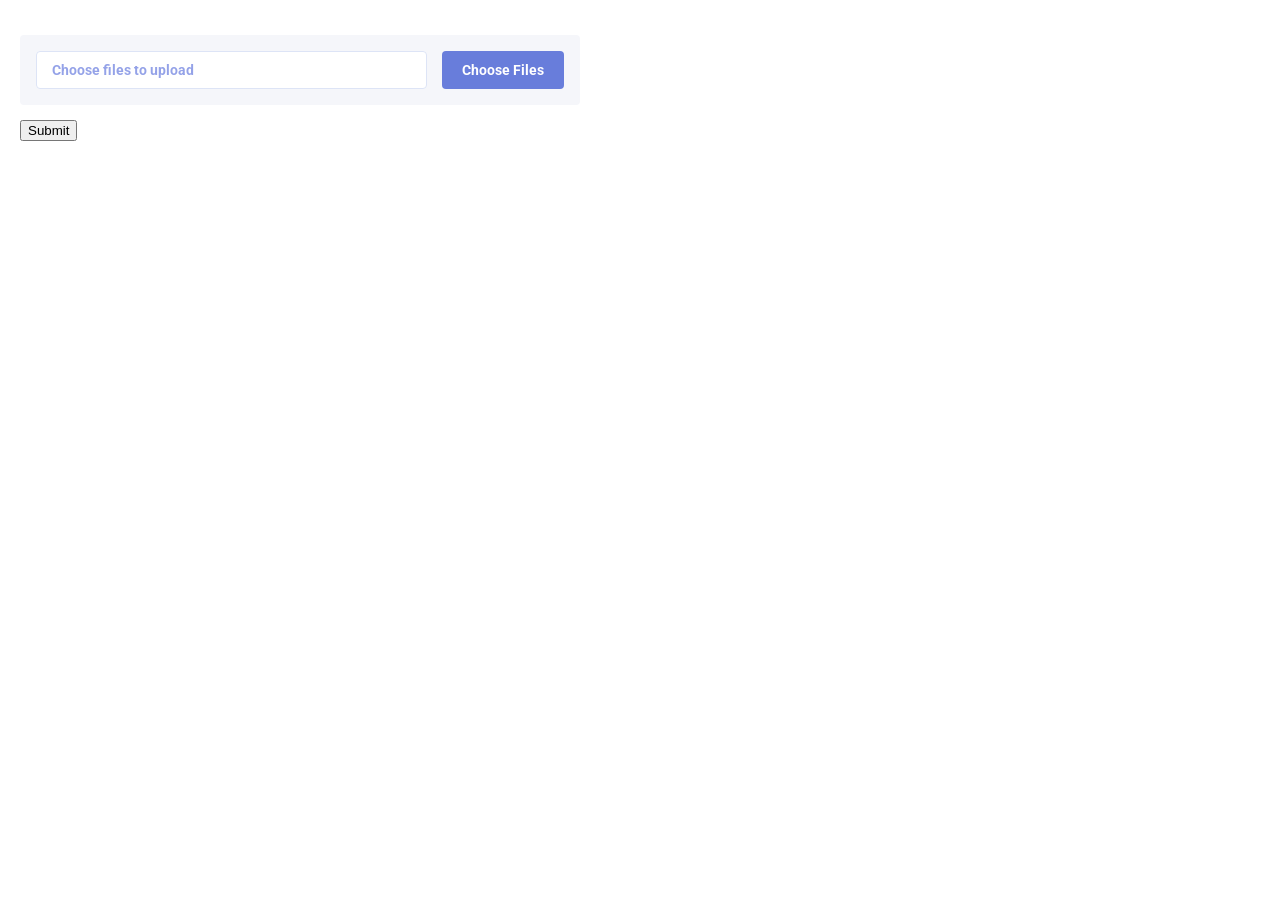
<file: web/fileuploader/examples/add-more/index.html>
<!DOCTYPE html>
<html lang="en">

	<head>
		<meta http-equiv="Content-Type" content="text/html; charset=utf-8" />
		<title>Add-More example - Fileuploader</title>

		<!-- Google Fonts -->
		<link href="https://fonts.googleapis.com/css?family=Roboto:400,700" rel="stylesheet">
		
		<!-- styles -->
		<link href="../../src/jquery.fileuploader.css" media="all" rel="stylesheet">
		
		<!-- js -->
		<script src="https://code.jquery.com/jquery-3.1.1.min.js" crossorigin="anonymous"></script>
		<script src="../../src/jquery.fileuploader.min.js" type="text/javascript"></script>
		<script src="./js/custom.js" type="text/javascript"></script>

		<style>
			body {
				font-family: 'Roboto', sans-serif;
				font-size: 14px;
                line-height: normal;
				color: #47525d;
				background-color: #fff;

				margin: 0;
				padding: 20px;
				
				width: 560px;
			}
		</style>
	</head>

	<body>
		<form action="php/form_upload.php" method="post" enctype="multipart/form-data">
			<input type="file" name="files">
			<input type="submit">
		</form>
    </body>
</html>
</file>
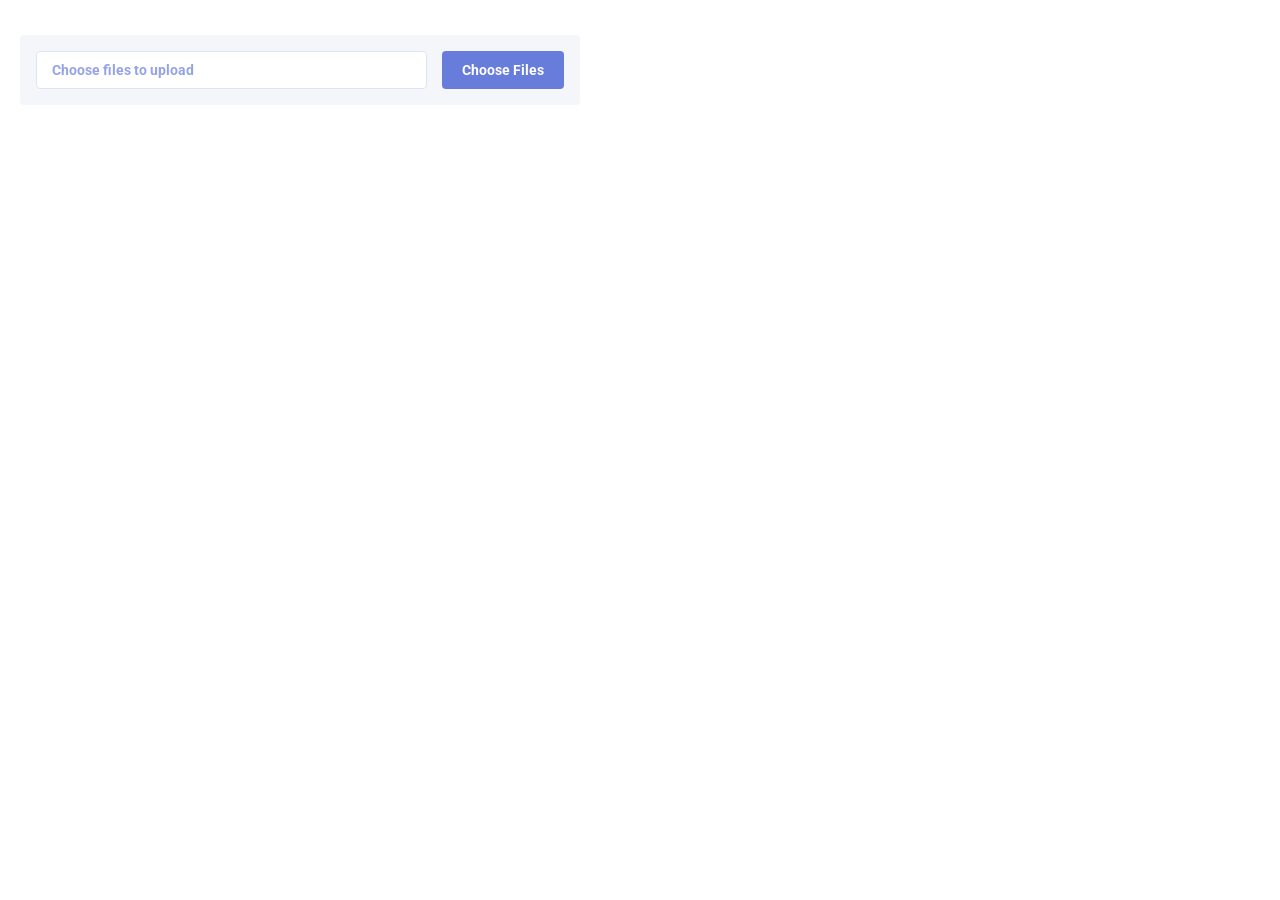
<file: web/fileuploader/examples/api/index.html>
<!DOCTYPE html>
<html lang="en">

	<head>
		<meta http-equiv="Content-Type" content="text/html; charset=utf-8" />
		<title>Api example - Fileuploader</title>

		<!-- Google Fonts -->
		<link href="https://fonts.googleapis.com/css?family=Roboto:400,700" rel="stylesheet">
		
		<!-- styles -->
		<link href="../../src/jquery.fileuploader.css" media="all" rel="stylesheet">
		
		<!-- js -->
		<script src="https://code.jquery.com/jquery-3.1.1.min.js" crossorigin="anonymous"></script>
		<script src="../../src/jquery.fileuploader.min.js" type="text/javascript"></script>
		<script src="./js/custom.js" type="text/javascript"></script>

		<style>
			body {
				font-family: 'Roboto', sans-serif;
				font-size: 14px;
                line-height: normal;
				color: #47525d;
				background-color: #fff;

				margin: 0;
				padding: 20px;
				
				width: 560px;
			}
		</style>
	</head>

	<body>
		<form action="" method="post" enctype="multipart/form-data">
            <input type="file" name="files">
		</form>
    </body>
</html>
</file>
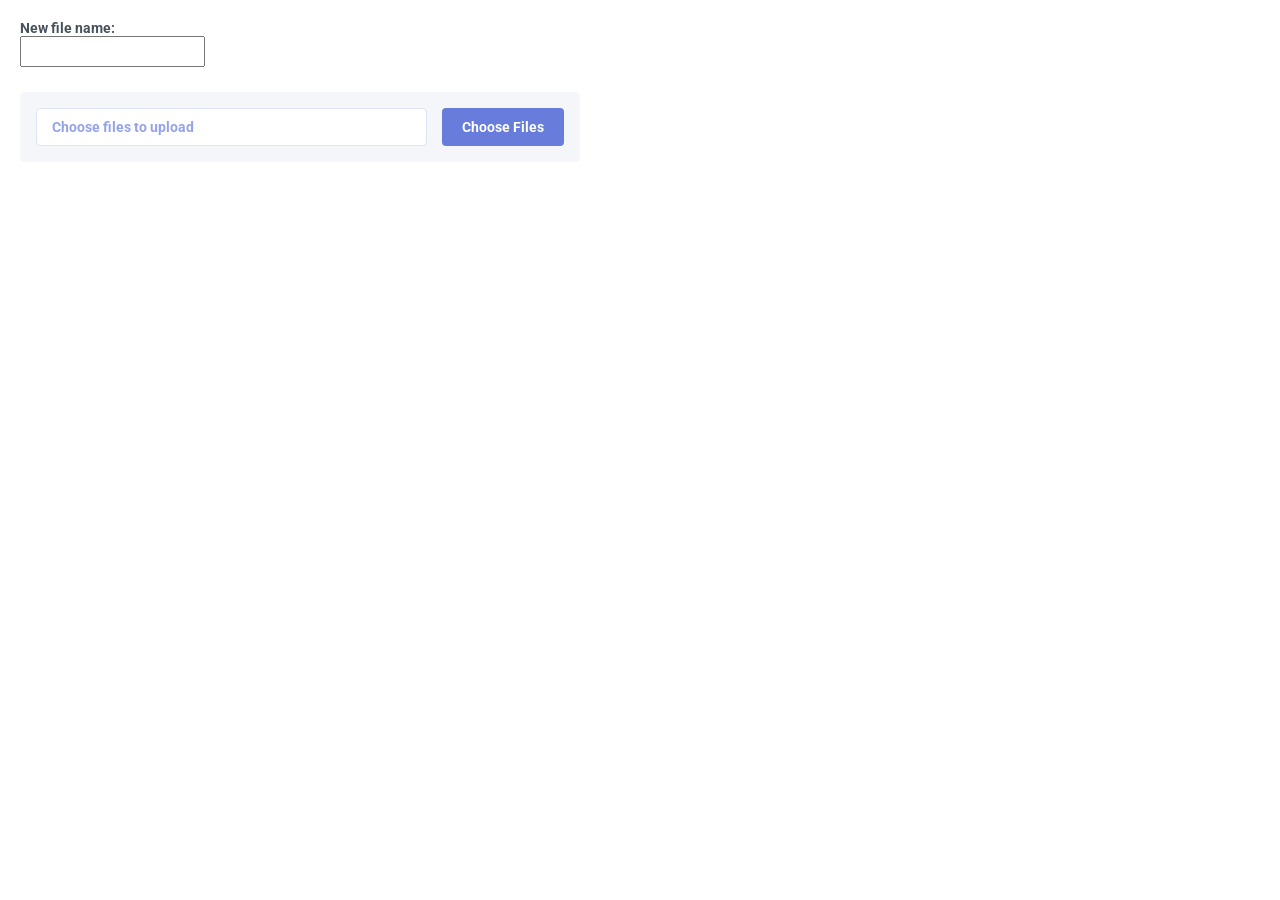
<file: web/fileuploader/examples/default-upload/index.html>
<!DOCTYPE html>
<html lang="en">

	<head>
		<meta http-equiv="Content-Type" content="text/html; charset=utf-8" />
		<title>Default with custom name and upload example - Fileuploader</title>

		<!-- Google Fonts -->
		<link href="https://fonts.googleapis.com/css?family=Roboto:400,700" rel="stylesheet">
		
		<!-- styles -->
		<link href="../../src/jquery.fileuploader.css" media="all" rel="stylesheet">
		
		<!-- js -->
		<script src="https://code.jquery.com/jquery-3.1.1.min.js" crossorigin="anonymous"></script>
		<script src="../../src/jquery.fileuploader.min.js" type="text/javascript"></script>
		<script src="./js/custom.js" type="text/javascript"></script>

		<style>
			body {
				font-family: 'Roboto', sans-serif;
				font-size: 14px;
                line-height: normal;
				color: #47525d;
				background-color: #fff;

				margin: 0;
				padding: 20px;
				
				width: 560px;
			}
			
			label {
				display: block;
				font-weight: bold;
			}
			
			input[type="text"],
			input[type="email"] {
				padding: 6px;
				margin-bottom: 10px;
			}
		</style>
	</head>

	<body>
        <label>New file name:</label>
        <input type="text" id="custom_file_name">

        <input type="file" name="files">
    </body>
</html>
</file>
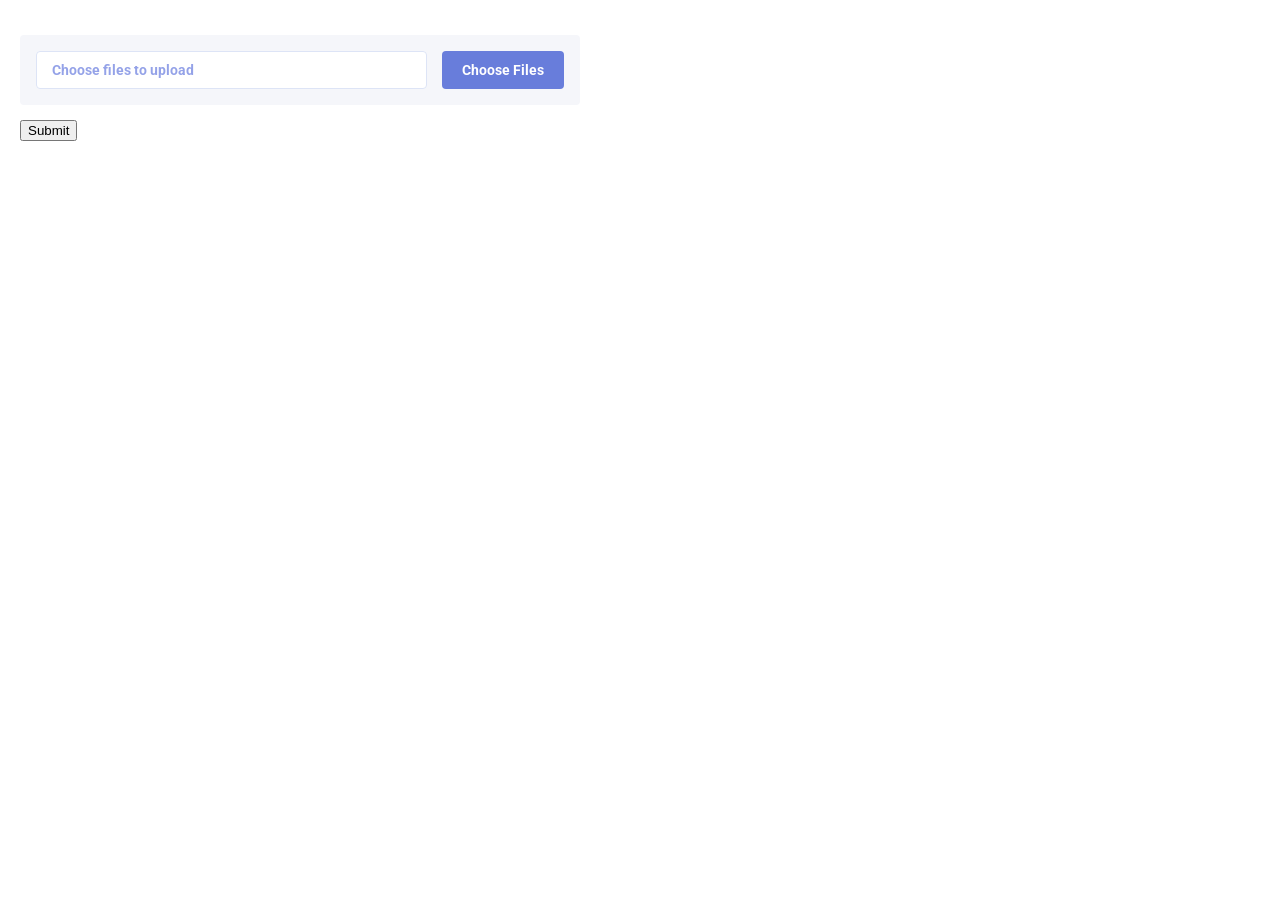
<file: web/fileuploader/examples/default/index.html>
<!DOCTYPE html>
<html lang="en">

	<head>
		<meta http-equiv="Content-Type" content="text/html; charset=utf-8" />
		<title>Default example - Fileuploader</title>

		<!-- Google Fonts -->
		<link href="https://fonts.googleapis.com/css?family=Roboto:400,700" rel="stylesheet">
		
		<!-- styles -->
		<link href="../../src/jquery.fileuploader.css" media="all" rel="stylesheet">
		
		<!-- js -->
		<script src="https://code.jquery.com/jquery-3.1.1.min.js" crossorigin="anonymous"></script>
		<script src="../../src/jquery.fileuploader.min.js" type="text/javascript"></script>
		<script src="./js/custom.js" type="text/javascript"></script>

		<style>
			body {
				font-family: 'Roboto', sans-serif;
				font-size: 14px;
                line-height: normal;
				color: #47525d;
				background-color: #fff;

				margin: 0;
				padding: 20px;
				
				width: 560px;
			}
		</style>
	</head>

	<body>
		<form action="php/form_upload.php" method="post" enctype="multipart/form-data">
			<input type="file" name="files">
			<input type="submit">
		</form>
    </body>
</html>
</file>
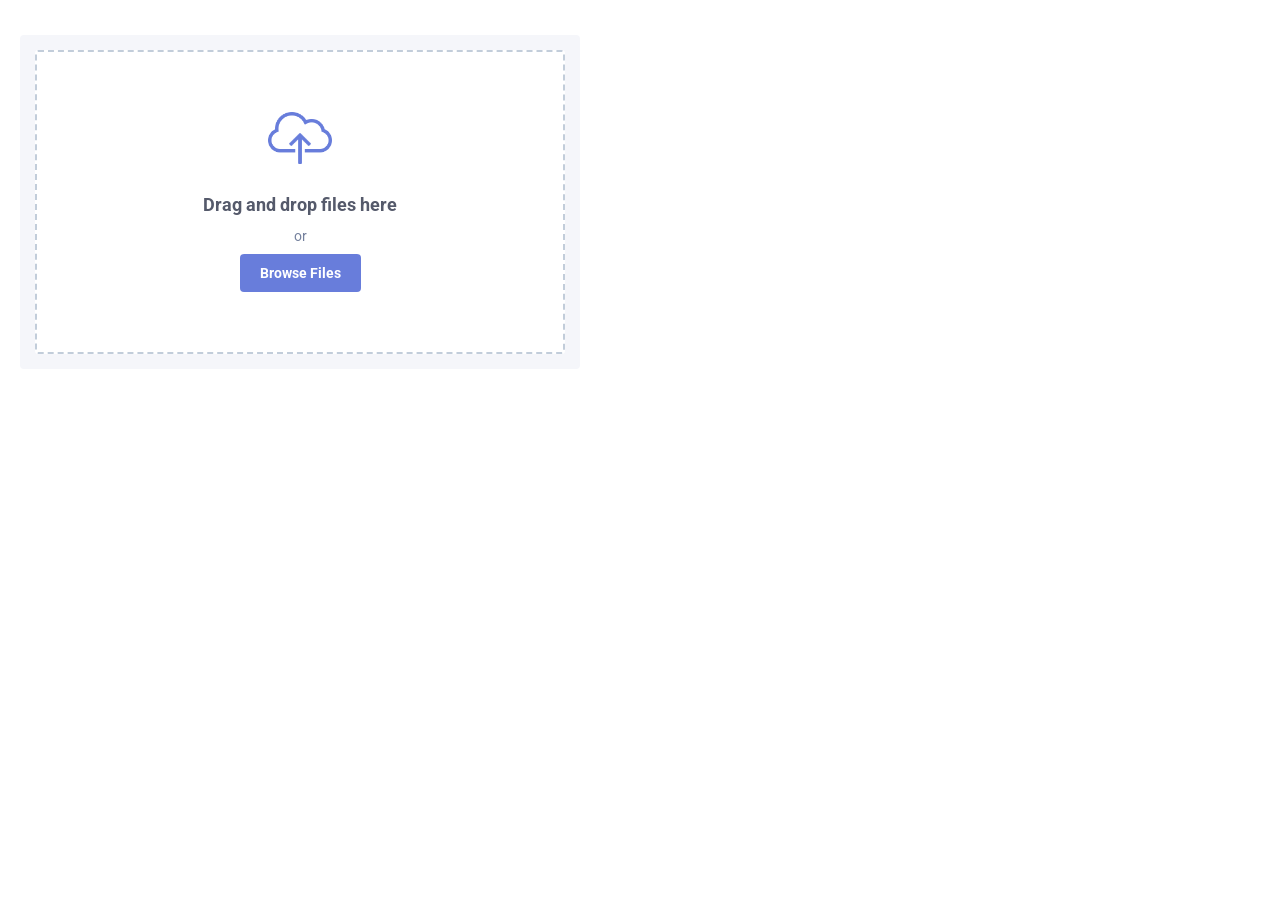
<file: web/fileuploader/examples/drag-drop/index.html>
<!DOCTYPE html>
<html lang="en">

	<head>
		<meta http-equiv="Content-Type" content="text/html; charset=utf-8" />
		<title>Drag</title>

		<!-- Google Fonts -->
		<link href="https://fonts.googleapis.com/css?family=Roboto:400,700" rel="stylesheet"/>
		
		<!-- styles -->
		<link href="../../src/jquery.fileuploader.css" media="all" rel="stylesheet"/>
		<link href="css/jquery.fileuploader-theme-dragdrop.css" media="all" rel="stylesheet"/>
		
		<!-- js -->
                   <script src="https://code.jquery.com/jquery-3.1.1.min.js" type="text/javascript"></script>
                   <script src="../../src/jquery.fileuploader.min.js" type="text/javascript"></script>
                   <script src="./js/custom.js" type="text/javascript"></script>
		
		
		<style>
			body {
				font-family: 'Roboto', sans-serif;
				font-size: 14px;
                line-height: normal;
				color: #47525d;
				background-color: #fff;

				margin: 0;
				padding: 20px;
				
				width: 560px;
			}
		</style>
	</head>

	<body>
		<input type="file" name="files">
    </body>
</html>
</file>
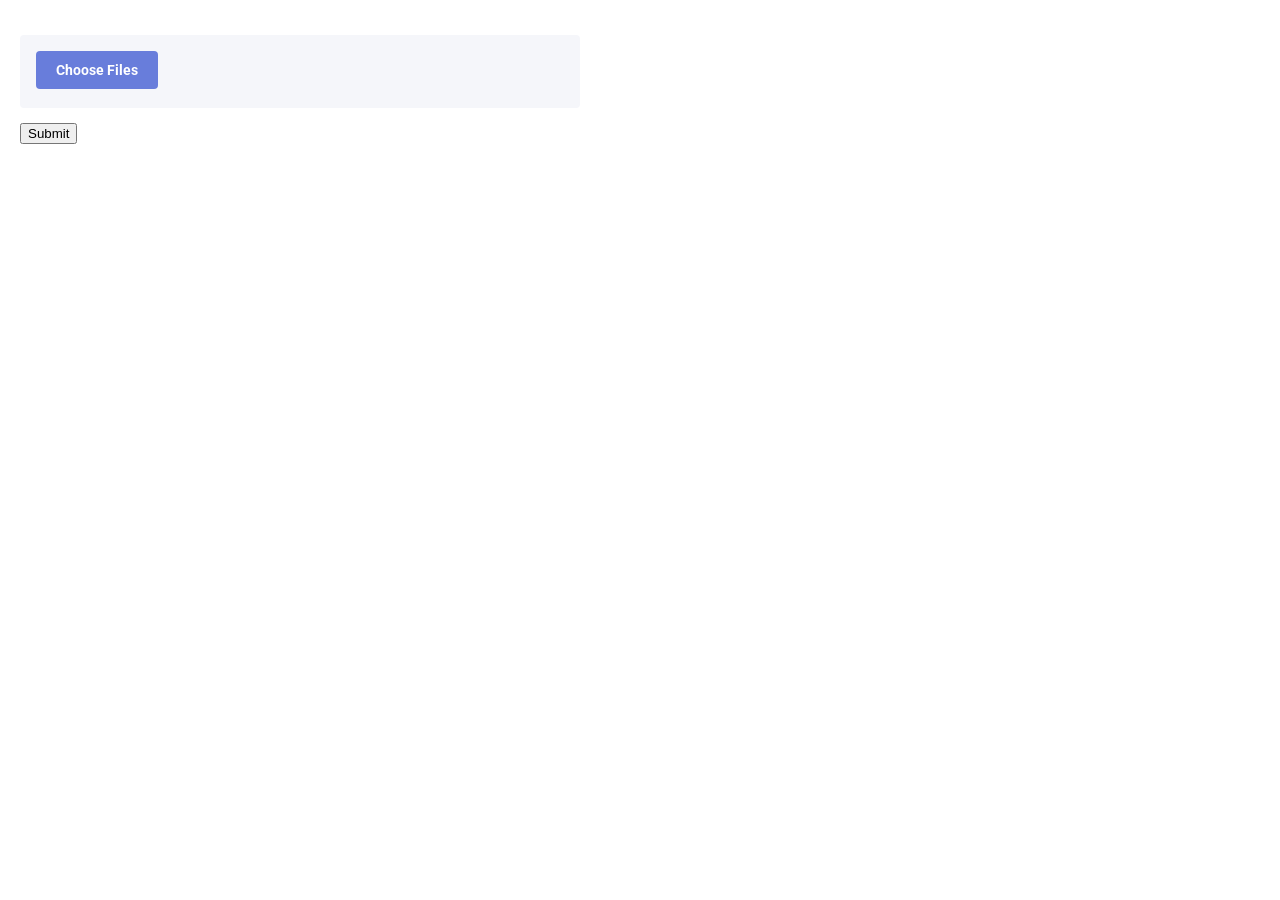
<file: web/fileuploader/examples/one-button/index.html>
<!DOCTYPE html>
<html lang="en">

	<head>
		<meta http-equiv="Content-Type" content="text/html; charset=utf-8" />
		<title>One-Button example - Fileuploader</title>

		<!-- Google Fonts -->
		<link href="https://fonts.googleapis.com/css?family=Roboto:400,700" rel="stylesheet">
		
		<!-- styles -->
		<link href="../../src/jquery.fileuploader.css" media="all" rel="stylesheet">
		<link href="css/jquery.fileuploader-theme-onebutton.css" media="all" rel="stylesheet">
		
		<!-- js -->
		<script src="https://code.jquery.com/jquery-3.1.1.min.js" crossorigin="anonymous"></script>
		<script src="../../src/jquery.fileuploader.min.js" type="text/javascript"></script>
		<script src="./js/custom.js" type="text/javascript"></script>

		<style>
			body {
				font-family: 'Roboto', sans-serif;
				font-size: 14px;
                line-height: normal;
				color: #47525d;
				background-color: #fff;

				margin: 0;
				padding: 20px;
				
				width: 560px;
			}
		</style>
	</head>

	<body>
		<form action="php/form_upload.php" method="post" enctype="multipart/form-data">
			<input type="file" name="files">
			<input type="submit">
		</form>
    </body>
</html>
</file>
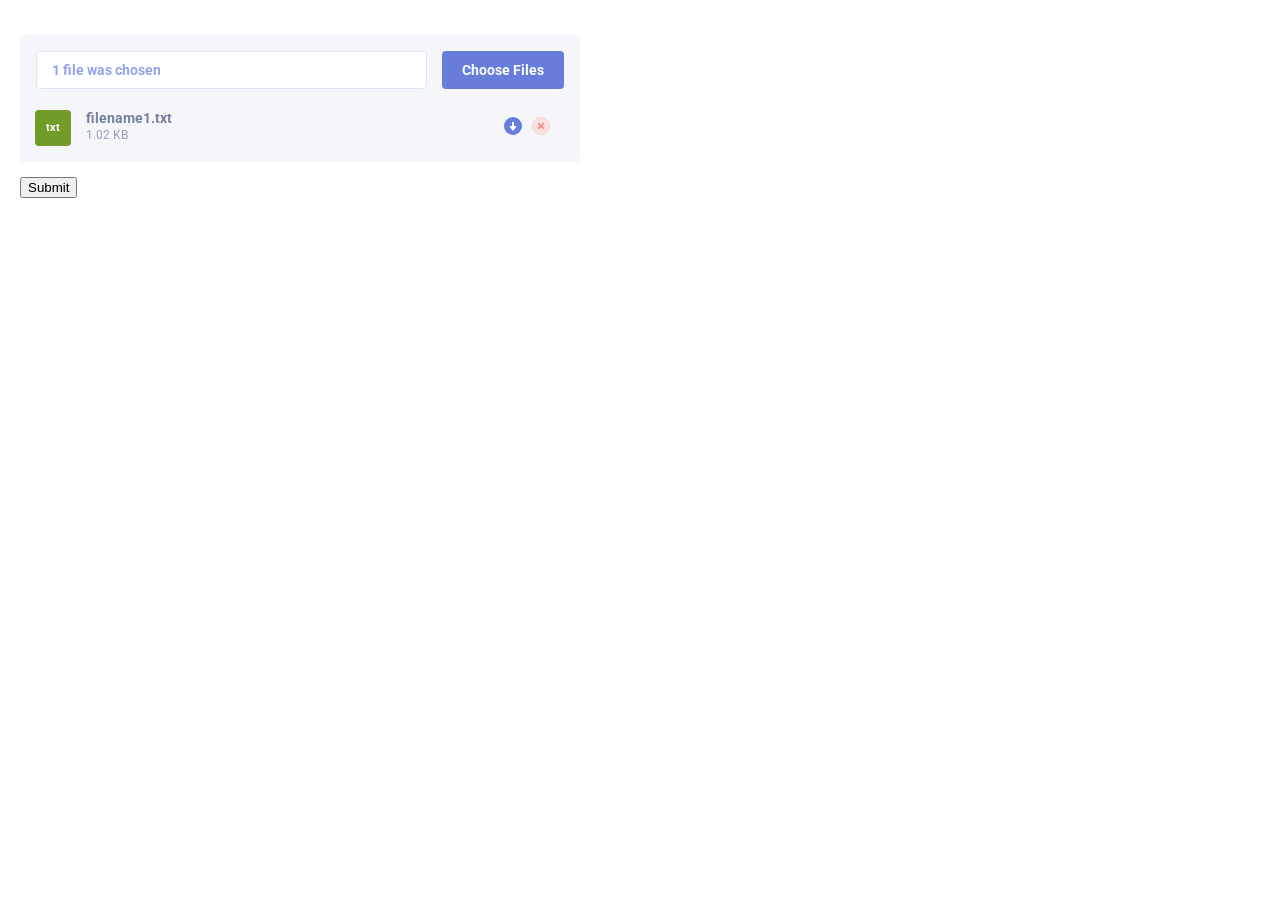
<file: web/fileuploader/examples/options/index.html>
<!DOCTYPE html>
<html lang="en">

	<head>
		<meta http-equiv="Content-Type" content="text/html; charset=utf-8" />
		<title>Options example - Fileuploader</title>

		<!-- Google Fonts -->
		<link href="https://fonts.googleapis.com/css?family=Roboto:400,700" rel="stylesheet">
		
		<!-- styles -->
		<link href="../../src/jquery.fileuploader.css" media="all" rel="stylesheet">
		
		<!-- js -->
		<script src="https://code.jquery.com/jquery-3.1.1.min.js" crossorigin="anonymous"></script>
		<script src="../../src/jquery.fileuploader.min.js" type="text/javascript"></script>
		<script src="./js/custom.js" type="text/javascript"></script>

		<style>
			body {
				font-family: 'Roboto', sans-serif;
				font-size: 14px;
                line-height: normal;
				color: #47525d;
				background-color: #fff;

				margin: 0;
				padding: 20px;
				
				width: 560px;
			}
		</style>
	</head>

	<body>
		<form action="php/form_upload.php" method="post" enctype="multipart/form-data">
			<input type="file" name="files">
			<input type="submit">
		</form>
    </body>
</html>
</file>
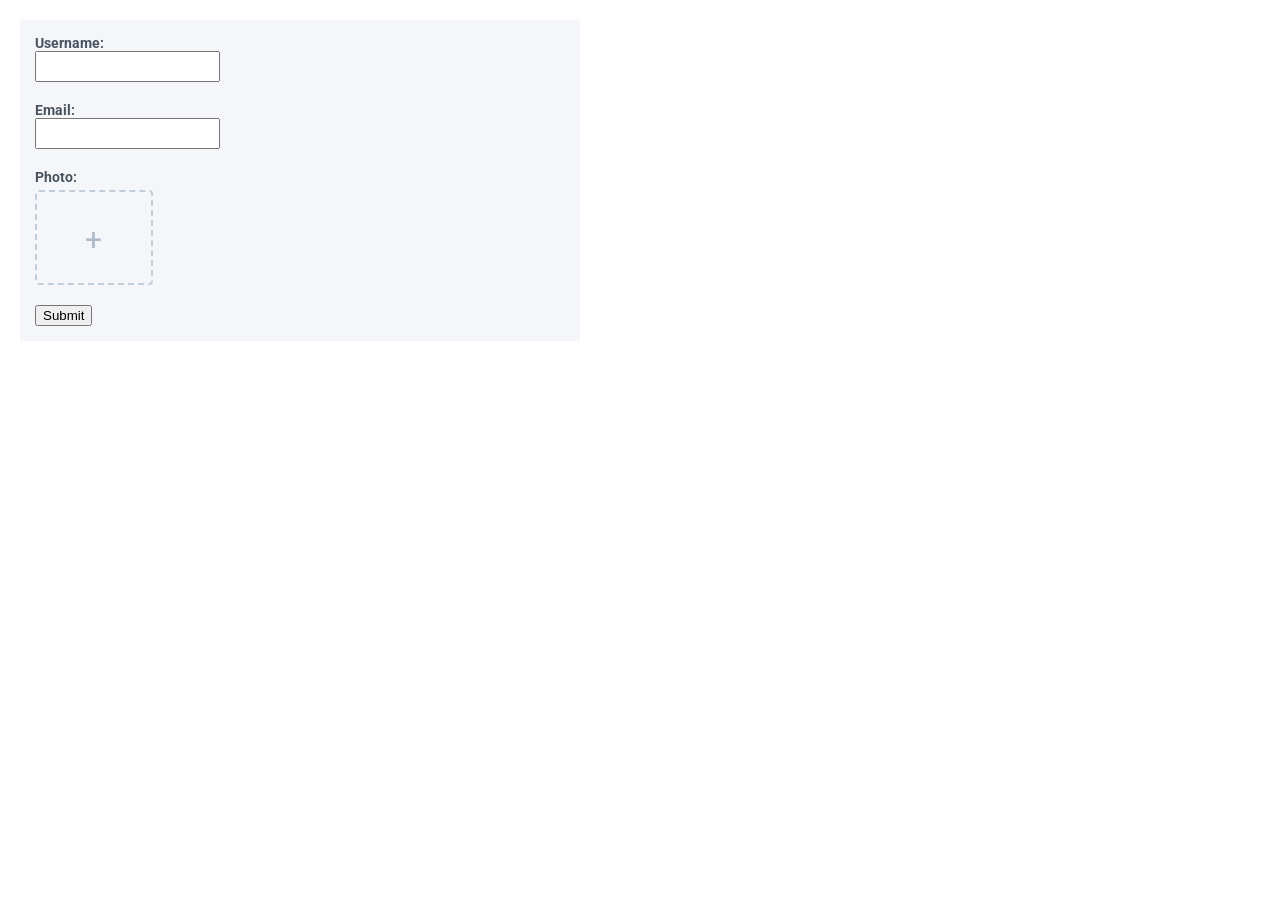
<file: web/fileuploader/examples/page-form/index.html>
<!DOCTYPE html>
<html lang="en">

	<head>
		<meta http-equiv="Content-Type" content="text/html; charset=utf-8" />
		<title>Page form example - Fileuploader</title>

		<!-- Google Fonts -->
		<link href="https://fonts.googleapis.com/css?family=Roboto:400,700" rel="stylesheet">
		
		<!-- styles -->
		<link href="../../src/jquery.fileuploader.css" media="all" rel="stylesheet">
		<link href="css/jquery.fileuploader-theme-thumbnails.css" media="all" rel="stylesheet">
		
		<!-- js -->
		<script src="https://code.jquery.com/jquery-3.1.1.min.js" crossorigin="anonymous"></script>
		<script src="../../src/jquery.fileuploader.min.js" type="text/javascript"></script>
		<script src="./js/custom.js" type="text/javascript"></script>

		<style>
			body {
				font-family: 'Roboto', sans-serif;
				font-size: 14px;
                line-height: normal;
				color: #47525d;
				background-color: #fff;

				margin: 0;
				padding: 20px;
				
				width: 560px;
			}
            
            form {
                padding: 15px;
                background: #f5f6fA;
            }
			
			label {
				font-weight: bold;
				display: block;
			}
			
			input[type="text"],
			input[type="email"] {
				padding: 6px;
				margin-bottom: 20px;
			}
		</style>
	</head>

	<body>
		<form action="php/form_upload.php" method="post" enctype="multipart/form-data">
			<label>Username:</label>
			<input type="text" name="username" required>
			
			<label>Email:</label>
			<input type="email" name="email" required>
			
			<label>Photo:</label>
			<input type="file" name="files[]" required>
			
			<input type="submit">
		</form>
    </body>
</html>
</file>
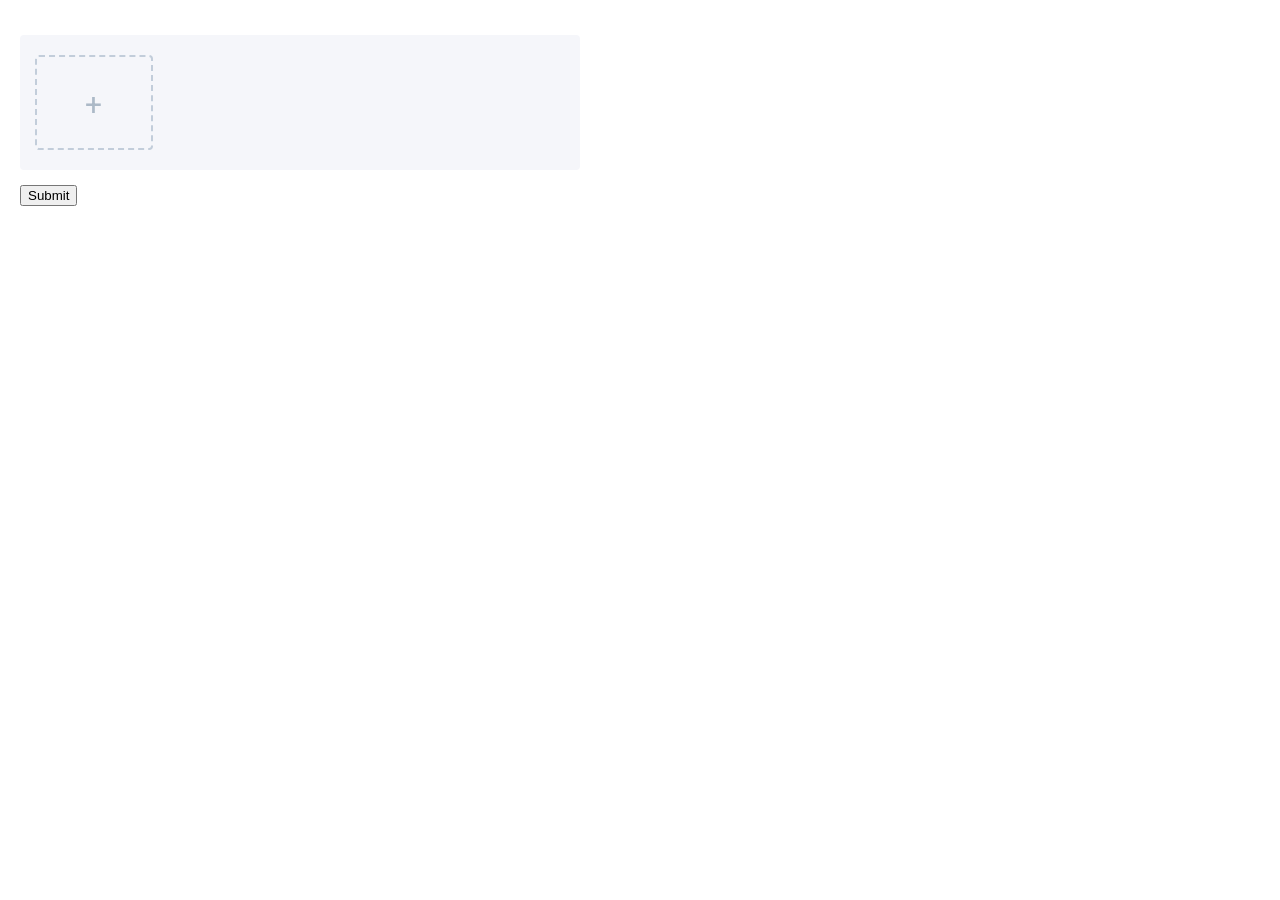
<file: web/fileuploader/examples/thumbnails/index.html>
<!DOCTYPE html>
<html lang="en">

	<head>
		<meta http-equiv="Content-Type" content="text/html; charset=utf-8" />
		<title>Thumbnails example - Fileuploader</title>

		<!-- Google Fonts -->
		<link href="https://fonts.googleapis.com/css?family=Roboto:400,700" rel="stylesheet">
		
		<!-- styles -->
		<link href="../../src/jquery.fileuploader.css" media="all" rel="stylesheet">
		<link href="css/jquery.fileuploader-theme-thumbnails.css" media="all" rel="stylesheet">
		
		<!-- js -->
		<script src="https://code.jquery.com/jquery-3.1.1.min.js" crossorigin="anonymous"></script>
		<script src="../../src/jquery.fileuploader.min.js" type="text/javascript"></script>
		<script src="./js/custom.js" type="text/javascript"></script>

		<style>
			body {
				font-family: 'Roboto', sans-serif;
				font-size: 14px;
                line-height: normal;
				color: #47525d;
				background-color: #fff;

				margin: 0;
				padding: 20px;
				
				width: 560px;
			}
		</style>
	</head>

	<body>
		<form action="php/form_upload.php" method="post" enctype="multipart/form-data">
			<input type="file" name="files">
			<input type="submit">
		</form>
    </body>
</html>
</file>
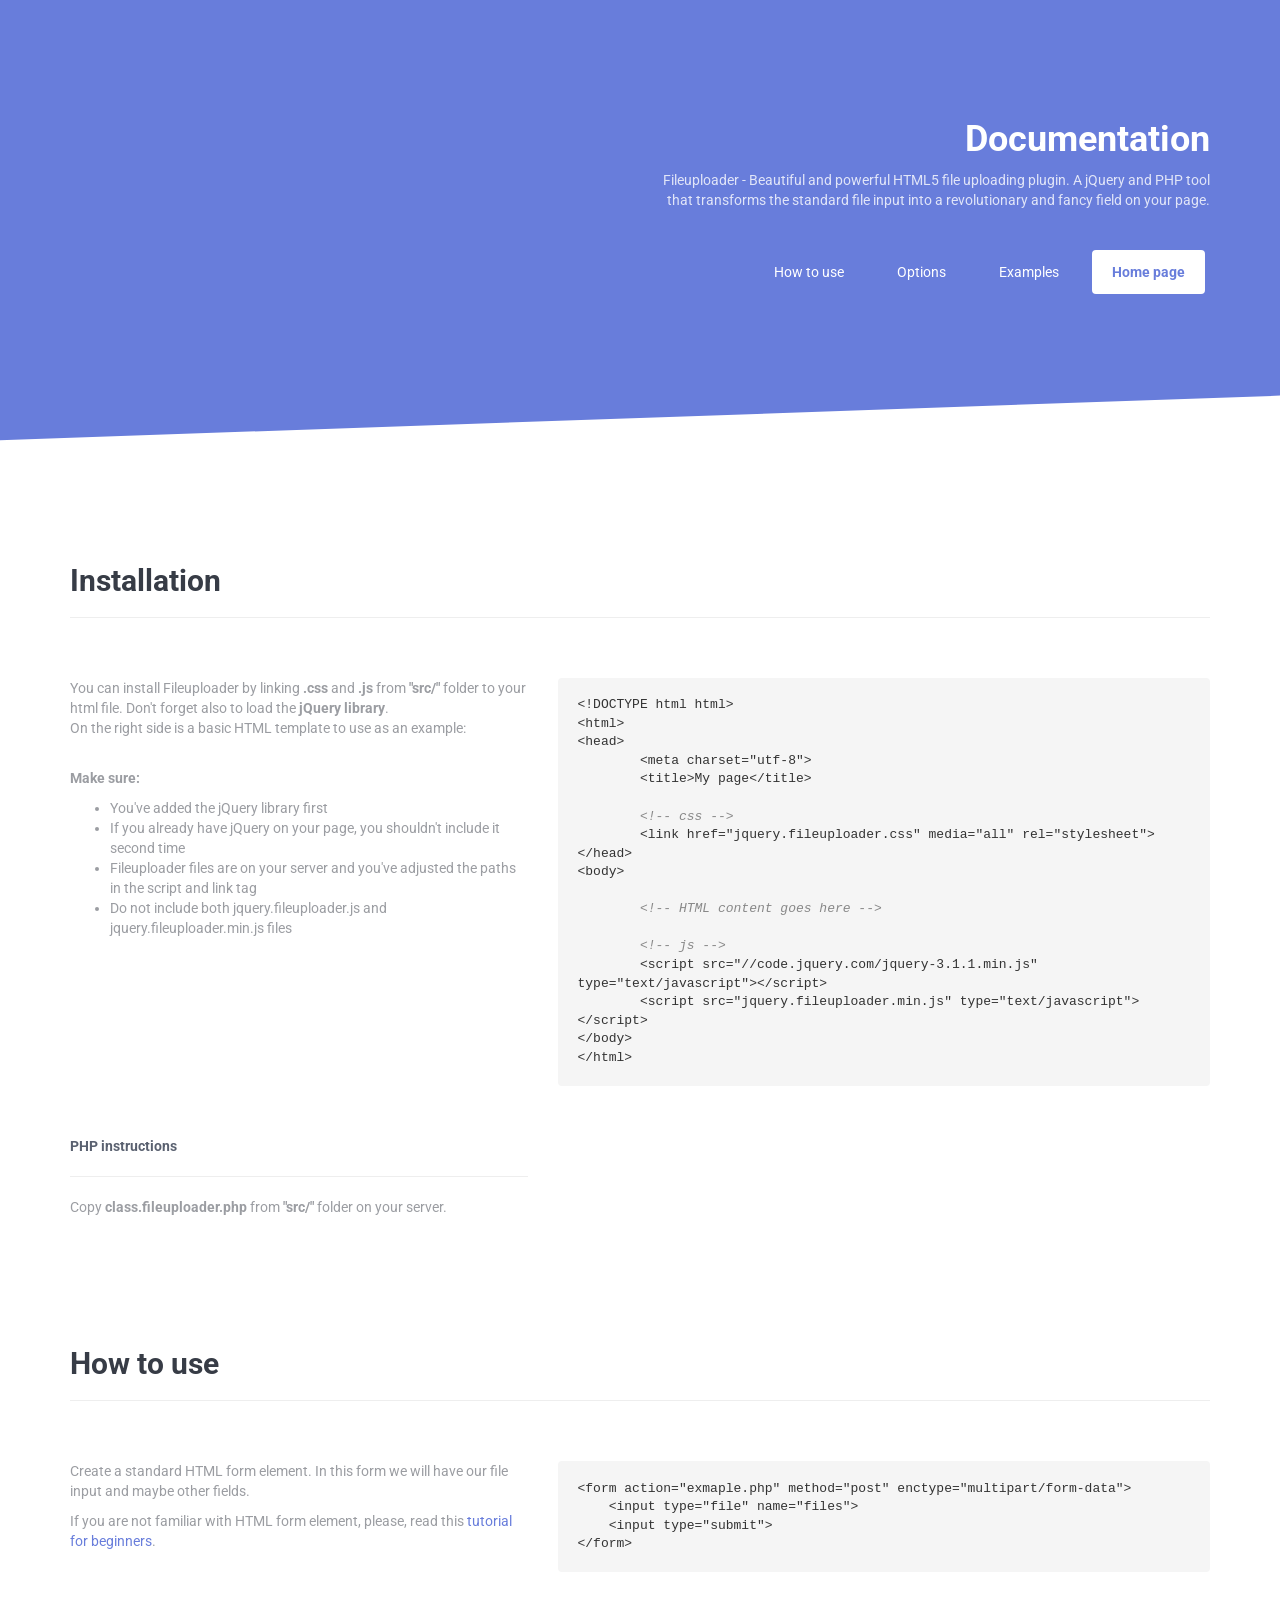
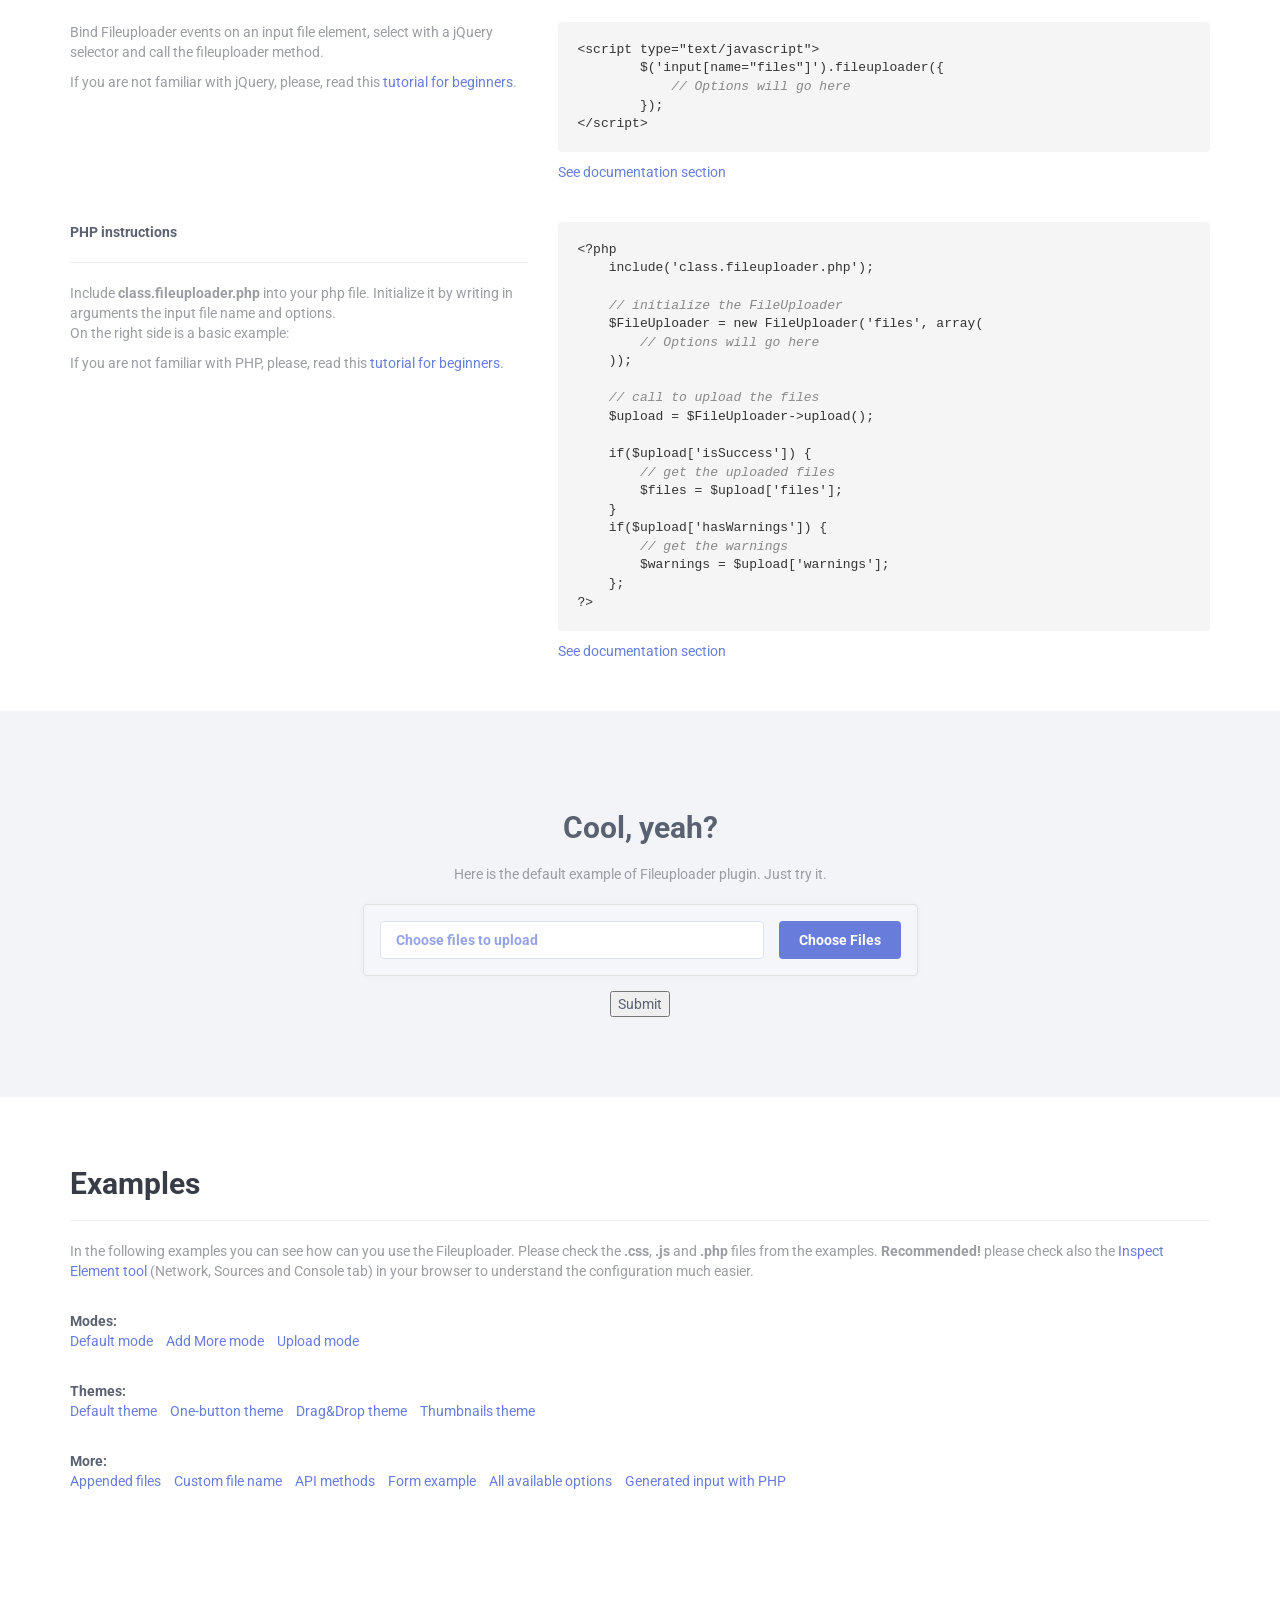
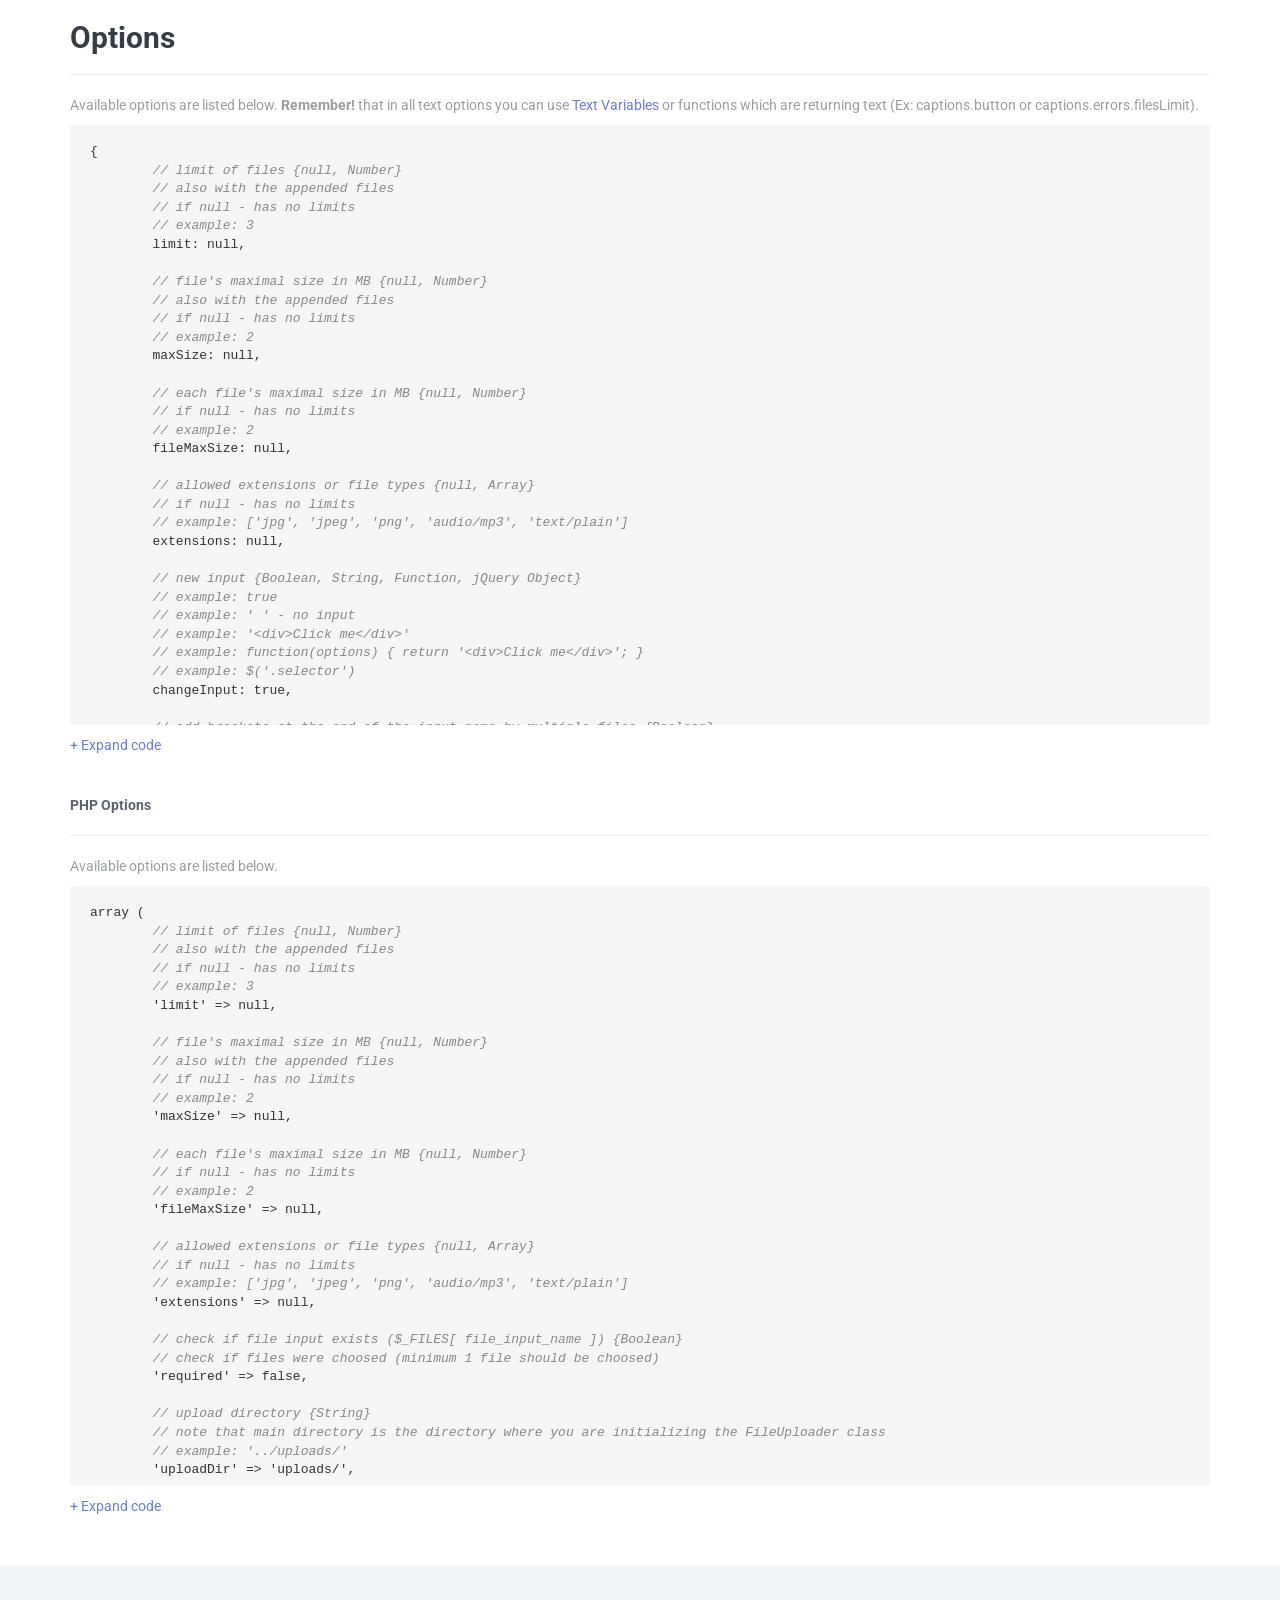
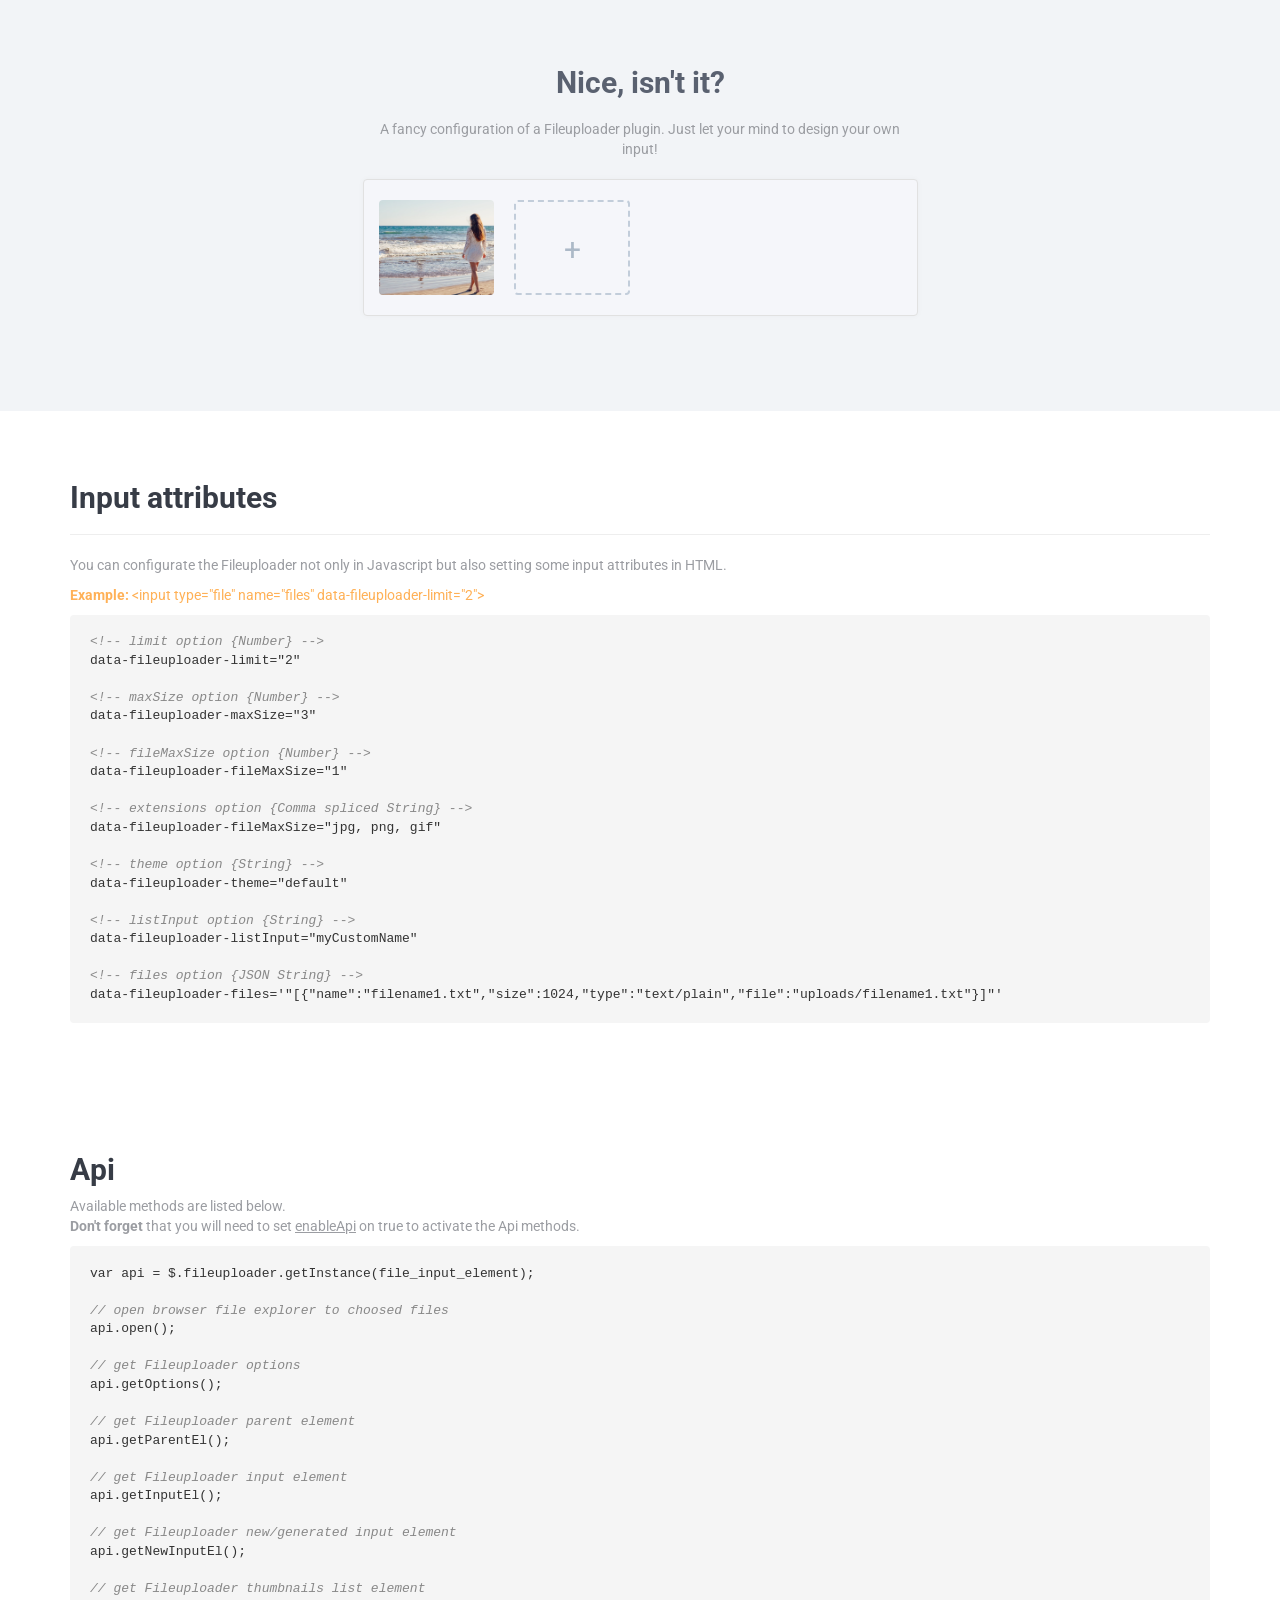
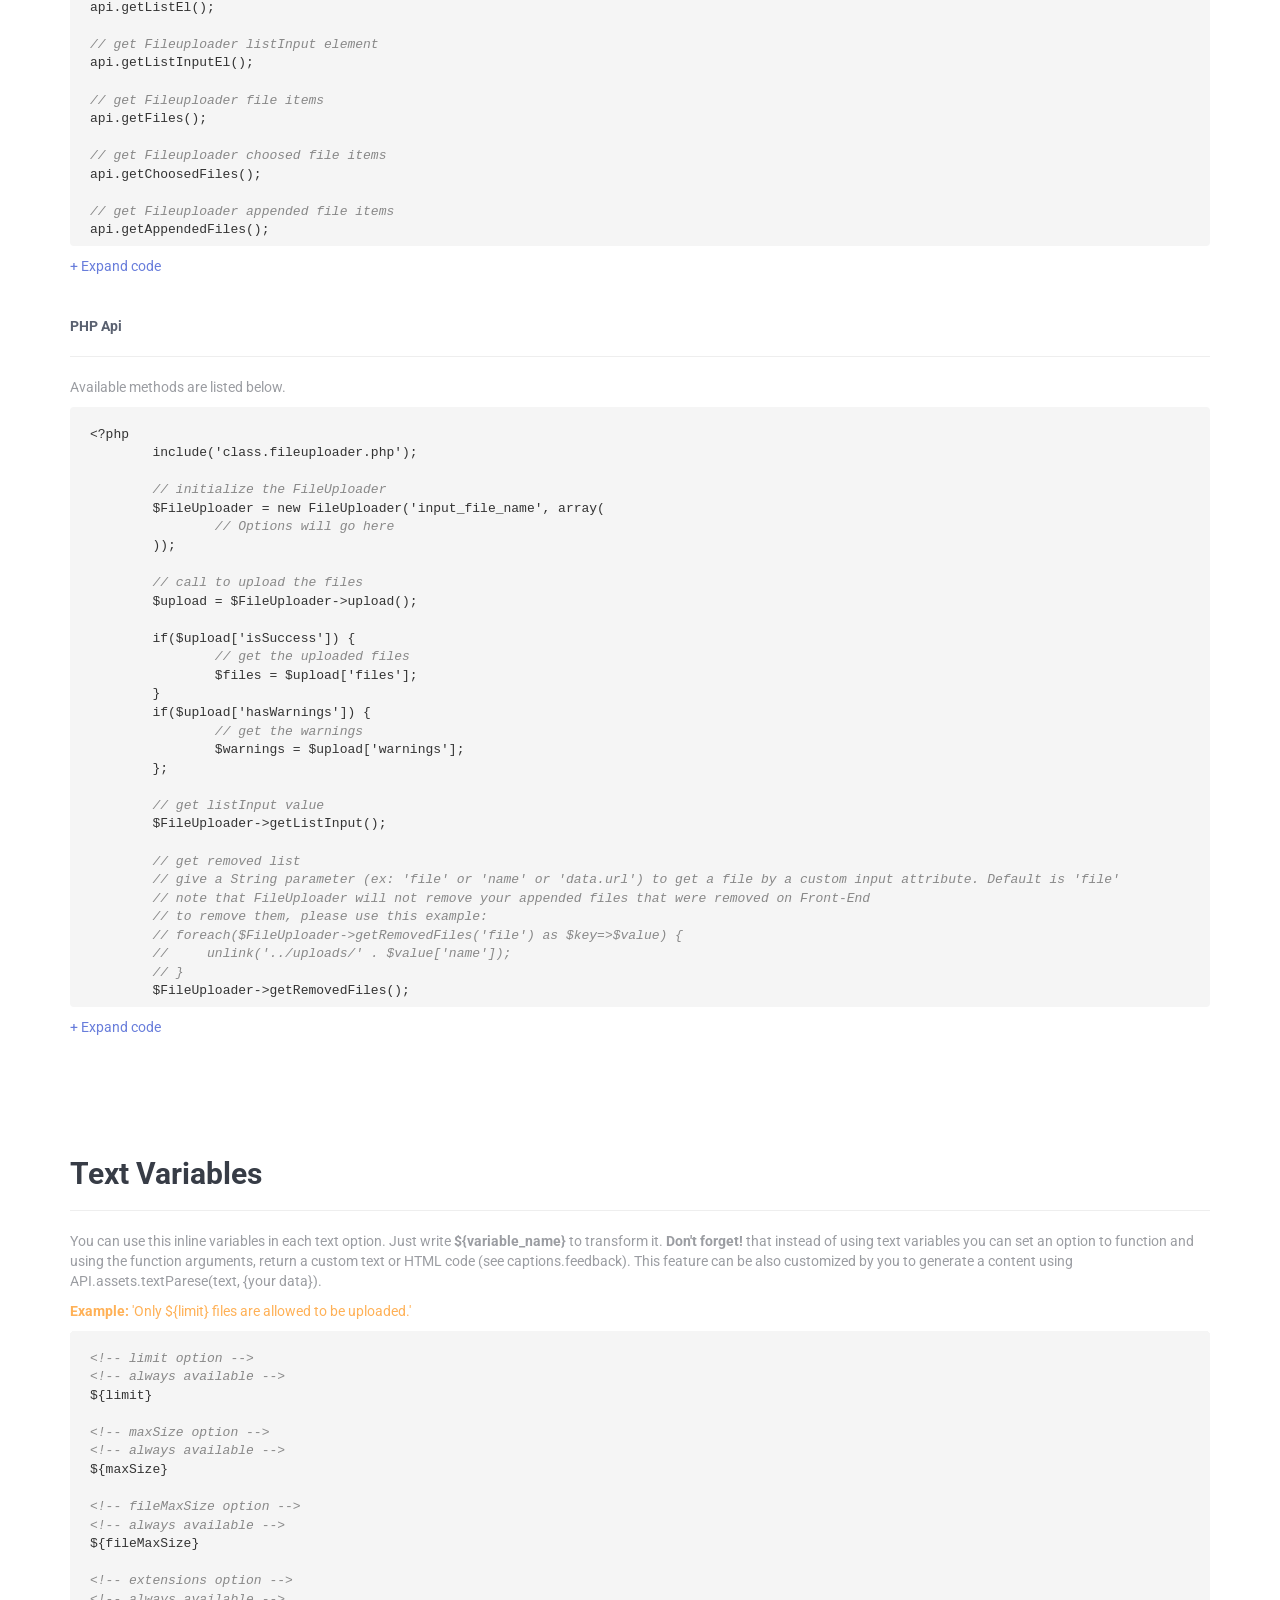
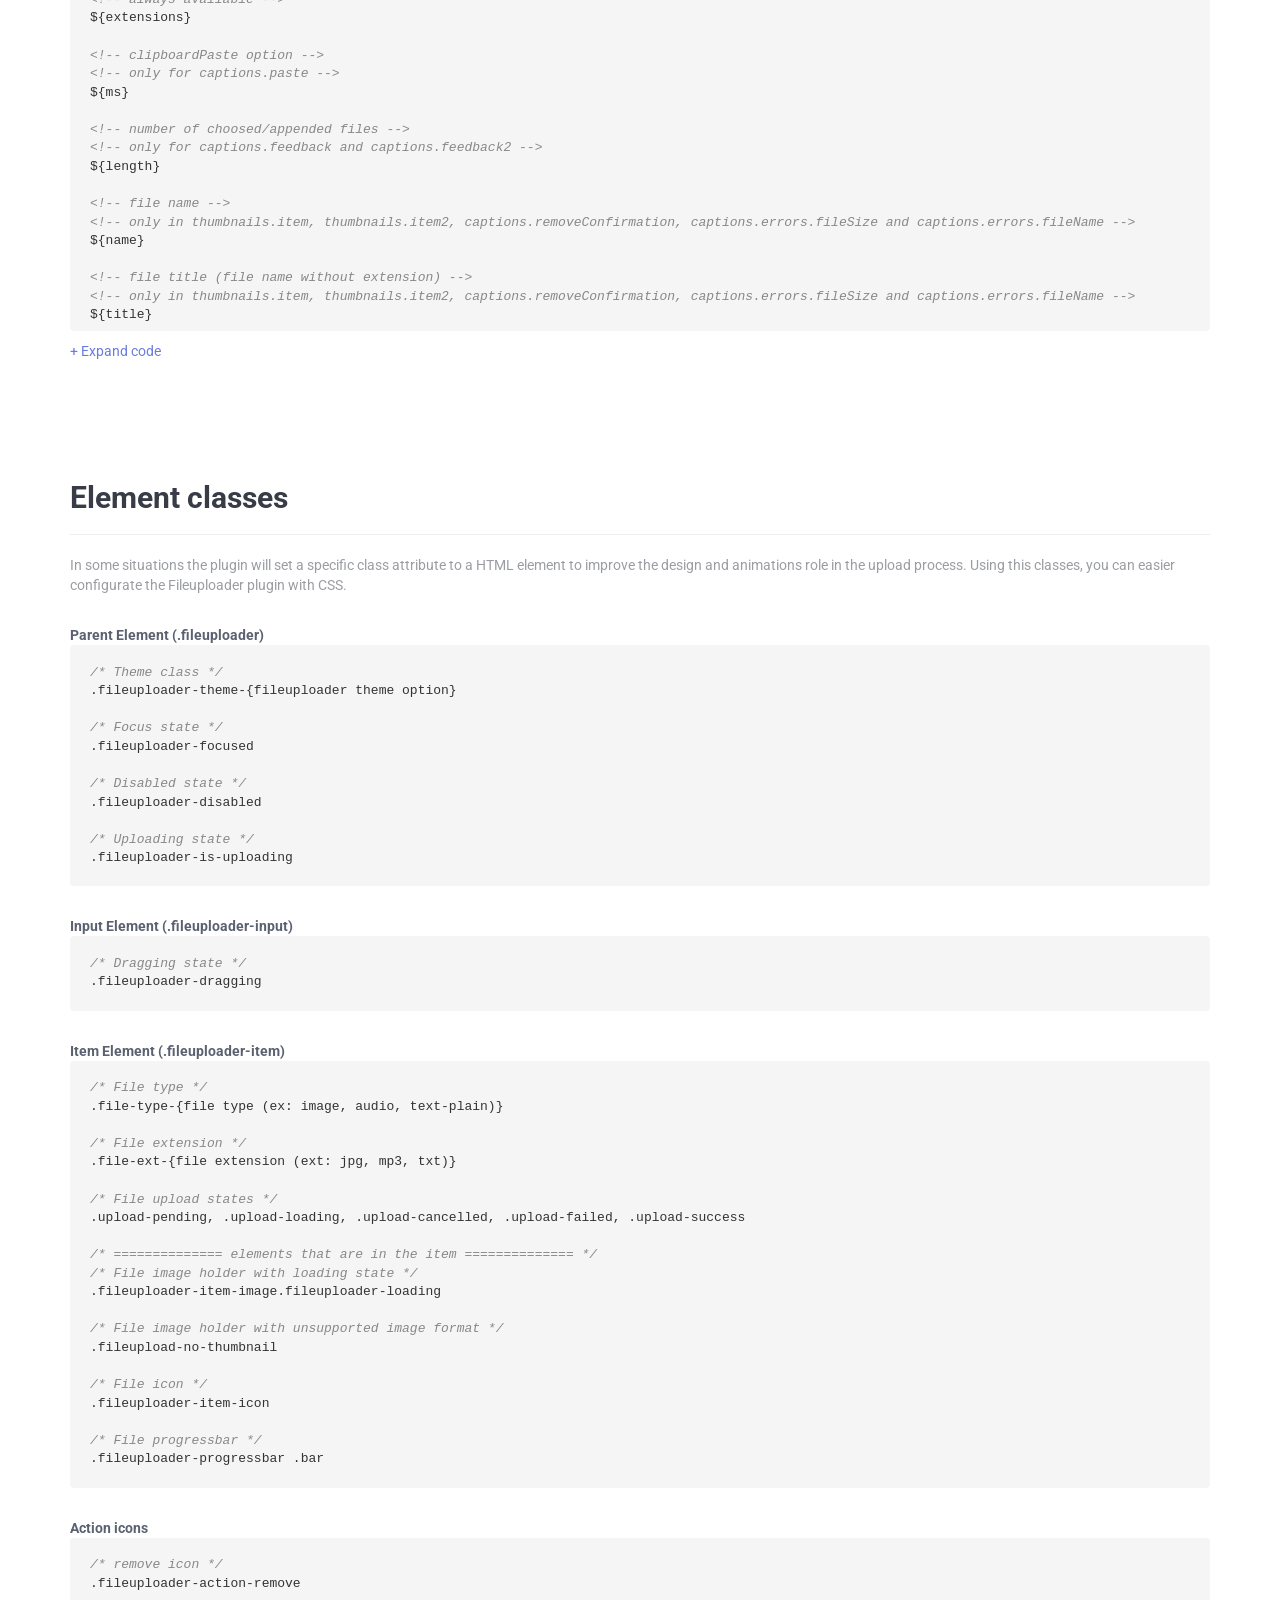
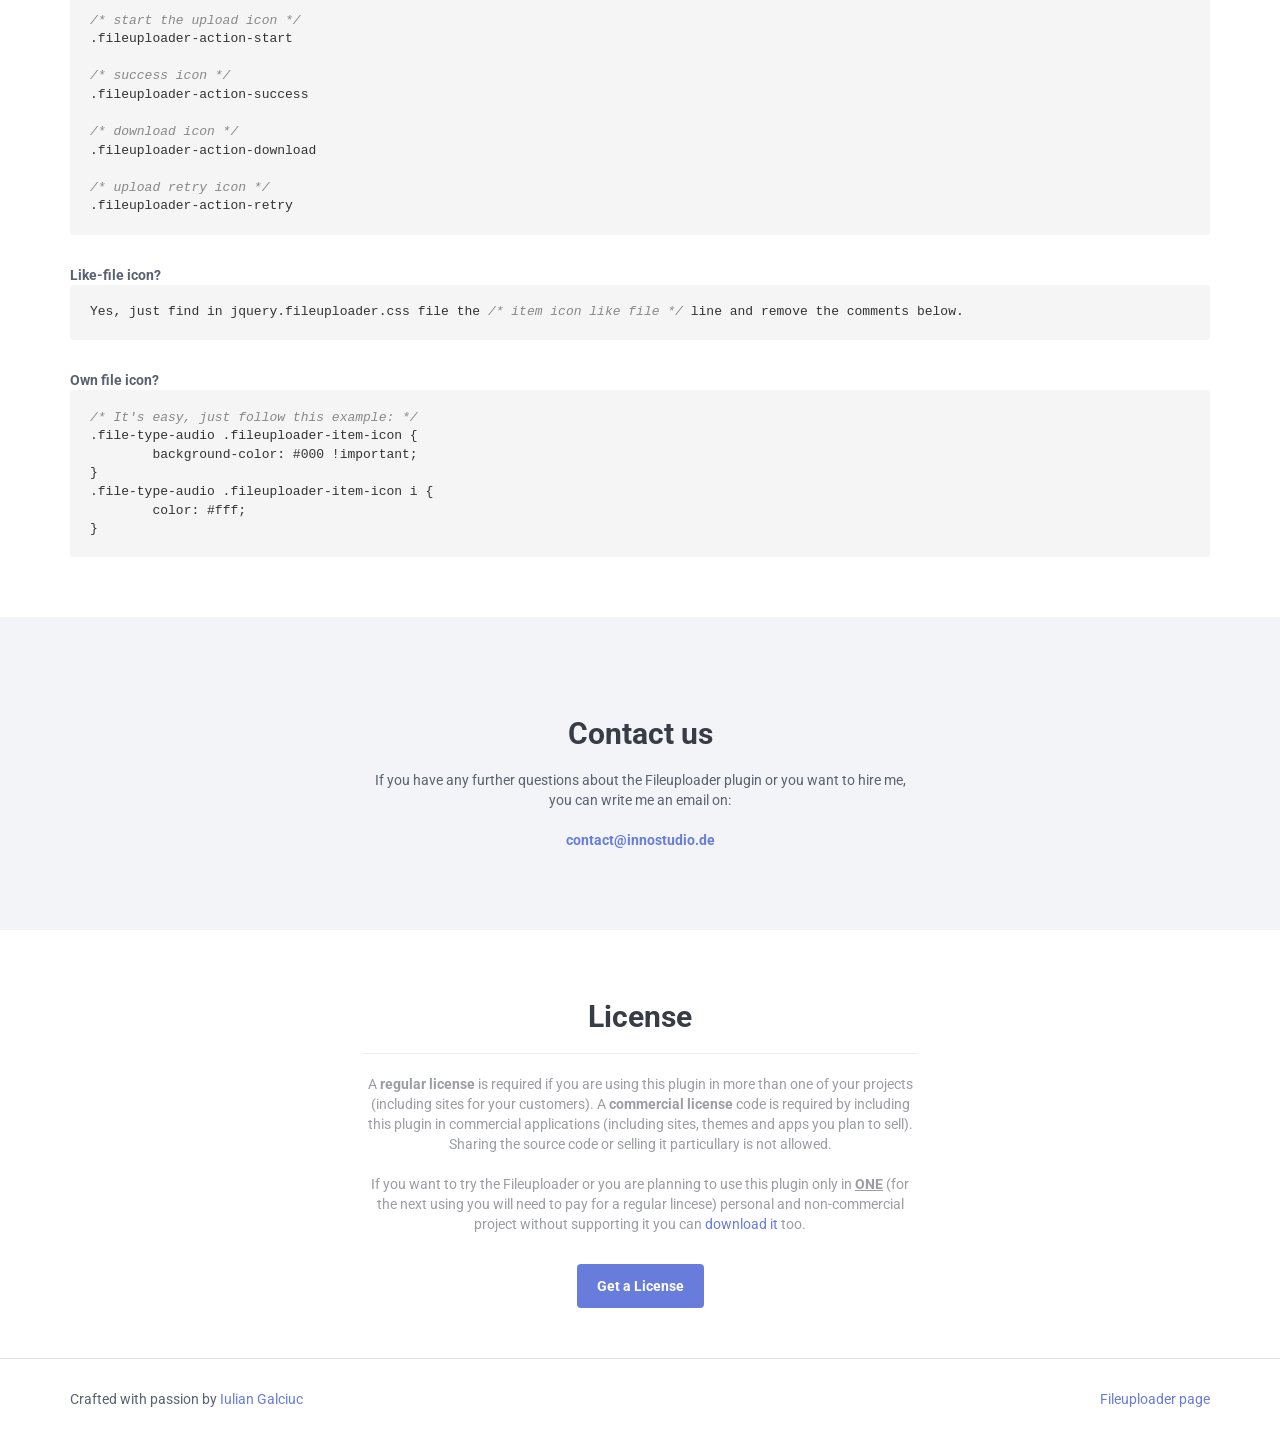
<file: web/fileuploader/documentation.html>
<!DOCTYPE html>
<html lang="en">
	<head>
		<meta charset="UTF-8">
		<meta http-equiv="Content-Type" content="text/html; charset=utf-8" />
		<meta name="viewport" content="width=device-width, initial-scale=1">
		<title>Documentation - Fileuploader</title>
		
		<!-- metas -->
        <link rel="shortcut icon" href="//innostudio.de/fileuploader/images/favicon.ico">
		<meta name="description" content="Beautiful, powerful and fully customizable jQuery and PHP file uploading plugin. It's easy to setup and to configurate it how ever you want.">

		<!-- Google Fonts -->
		<link href="https://fonts.googleapis.com/css?family=Roboto:400,700" rel="stylesheet">
		
		<!-- styles -->
        <link rel="stylesheet" href="https://maxcdn.bootstrapcdn.com/bootstrap/3.3.7/css/bootstrap.min.css" integrity="sha384-BVYiiSIFeK1dGmJRAkycuHAHRg32OmUcww7on3RYdg4Va+PmSTsz/K68vbdEjh4u" crossorigin="anonymous">
		<link href="src/jquery.fileuploader.css" media="all" rel="stylesheet">
		<link href="examples/drag-drop/css/jquery.fileuploader-theme-dragdrop.css" media="all" rel="stylesheet">
		<link href="examples/thumbnails/css/jquery.fileuploader-theme-thumbnails.css" media="all" rel="stylesheet">

		<style>
			body {
                font-family: 'Roboto', sans-serif;
				font-size: 14px;
				color: #5a6170;
				background-color: #fff;
			}
			
			a,
			a:visited {
				color: #687ddb;
			}
			a:hover,
			a:focus {
				color: #4d61bb;
			}
			pre {
                border: none;
                padding: 0 20px;
				word-break: break-word;
				max-height: 600px;
            }
			pre i {
				color: #888;
			}
			.text-danger {
				color: #F26175;
			}
			.text-warning {
				color: #FFB157;
			}
            .button,
            .button:visited,
            .button:focus {
                display: inline-block;
                background: #687ddb;
                color: #fff;
                font-weight: bold;
                border-radius: 4px;
                padding: 12px 20px;
                cursor: pointer;
                border: none;
                outline: 0;
                text-decoration: none;
                -webkit-transition: all .2s ease-out;
                transition: all .2s ease-out;
            }
            .button:hover {
                background: #7b90ef;
                color: #fff;
                text-decoration: none;
            }
            .button:active {
                background: #687ddb;
                box-shadow: inset 0 1px 6px rgba(0, 0, 0, 0.1);
            }
            .button.outline,
            .button.outline:focus {
                color: #687ddb;
                background: none;
                font-weight: normal;
            }
            .button.outline:hover {
                color: #7b90ef;
                text-decoration: underline;
            }
            .button.outline:active {
                 box-shadow: none;
            }
            .fileuploader {
                border: 1px solid #e1e1e1;
                box-shadow: 0 0 6px rgba(0,0,0,.03);
            }
            
			/* content */
            .header {
                position: relative;
                text-align: center;
                padding: 100px 0 120px 0;
                margin-bottom: 40px;
                overflow: hidden;
                color: #fff;
            }
            .header .row {
                position: relative;
                z-index: 2;
            }
            .header:after {
                content: '';
                position: absolute;
                top: -100px;
                left: -50px;
                width: 2400px;
                height: 500px;
                transform: rotate(-2deg);
                background: #f4f6f9;
                background: #687ddb;
            }
            .header h1 {
                font-weight: bold;
            }
            .header p {
                color: rgba(255,255,255,0.8);
            }
            .header p a {
                color: #fff;
                text-decoration: underline;
            }
            .header ul.list-inline {
                margin: 40px 0;
            }
            .header .button {
                color: #687ddb;
                background: #fff;
            }
            .header .button.outline {
                color: #fff;
                background: none;
            }
            
            .page-section {
                padding-top: 50px;
				padding-bottom: 50px;
            }
			.page-section .row + .row {
				margin-top: 40px;
			}
            .page-section h2 {
                font-weight: bold;
                color: #373c46;
            }
			.text {
                color: #9b9da2;
            }
			
			.bg-area {
				padding: 80px 0;
				background: #f2f4f7;
			}
			.bg-area h2 {
				font-weight: bold;
			}
			.bg-area p {
				margin: 20px 0;	
			}
			
			.footer {
				padding: 30px 0 20px 0;
                border-top: 1px solid #e1e1e1;
			}
		</style>
	</head>

	<body>
		<div class="header">
			<div class="container">
				<div class="row">
					<div class="col-md-6 col-md-offset-6 text-right">
						<h1>Documentation</h1>
						<p>Fileuploader - Beautiful and powerful HTML5 file uploading plugin. A jQuery and PHP tool that transforms the standard file input into a revolutionary and fancy field on your page.</p>
						<ul class="list-inline">
							<li><a href="#how_to_use" class="button outline">How to use</a></li>
							<li><a href="#documentation" class="button outline">Options</a></li>
							<li><a href="#examples" class="button outline">Examples</a></li>
							<li><a href="//innostudio.de/fileuploader/" class="button">Home page</a></li>
						</ul>
					</div>
				</div>
			</div>
		</div>
        
        <!-- installation -->
        <div id="installation" class="container page-section">
            <div class="row">
                <div class="col-md-12">
                    <h2>Installation</h2>
                    <hr>
                </div>
            </div>
            <div class="row">
                <div class="col-md-5">
					<div class="text">
                    	<p>You can install Fileuploader by linking <b>.css</b> and <b>.js</b> from <b>"src/"</b> folder to your html file. Don't forget also to load the <b>jQuery library</b>.<br>On the right side is a basic HTML template to use as an example:</p>
						<br>
						<p><b>Make sure:</b></p>
						<ul>
							<li>You've added the jQuery library first</li>
							<li>If you already have jQuery on your page, you shouldn't include it second time</li>
							<li>Fileuploader files are on your server and you've adjusted the paths in the script and link tag</li>
							<li>Do not include both jquery.fileuploader.js and jquery.fileuploader.min.js files</li>
						</ul>
					</div>
                </div>
                <div class="col-md-7">
                    <pre>
						<code>
&lt;!DOCTYPE html html>
&lt;html>
&lt;head>
	&lt;meta charset="utf-8">
  	&lt;title>My page&lt;/title>

	<i>&lt;!-- css --></i>
  	&lt;link href="jquery.fileuploader.css" media="all" rel="stylesheet">
&lt;/head>
&lt;body>

  	<i>&lt;!-- HTML content goes here --></i>

  	<i>&lt;!-- js --></i>
  	&lt;script src="//code.jquery.com/jquery-3.1.1.min.js" type="text/javascript">&lt;/script>
  	&lt;script src="jquery.fileuploader.min.js" type="text/javascript">&lt;/script>
&lt;/body>
&lt;/html></code>
                    </pre>
                </div>
            </div>
			<div class="row">
				<div class="col-md-5">
					<b>PHP instructions</b>
					<hr>
					<div class="text">
						<p>Copy <b>class.fileuploader.php</b> from <b>"src/"</b> folder on your server.</p>
					</div>
				</div>
				<div class="col-md-7">
					
				</div>
			</div>
        </div>
		
		<!-- how to use -->
        <div id="how_to_use" class="container page-section">
            <div class="row">
                <div class="col-md-12">
                    <h2>How to use</h2>
					<hr>
                </div>
            </div>
            <div class="row">
                <div class="col-md-5">
					<div class="text">
						<p>Create a standard HTML form element. In this form we will have our file input and maybe other fields.</p>
						<p>If you are not familiar with HTML form element, please, read this <a href="https://www.w3schools.com/tags/tag_form.asp" class="underlined" target="_blank">tutorial for beginners</a>.</p>
					</div>
				</div>
				<div class="col-md-7">
                    <pre>
						<code>
&lt;form action="exmaple.php" method="post" enctype="multipart/form-data">
    &lt;input type="file" name="files">
    &lt;input type="submit">
&lt;/form></code>
					</pre>
				</div>
			</div>
			<div class="row">
                <div class="col-md-5">
					<div class="text">
						<p>Bind Fileuploader events on an input file element, select with a jQuery selector and call the fileuploader method.</p>
						<p>If you are not familiar with jQuery, please, read this <a href="//learn.jquery.com/about-jquery/how-jquery-works/" class="underlined" target="_blank">tutorial for beginners</a>.</p>
					</div>
				</div>
				<div class="col-md-7">
                    <pre>
						<code>
&lt;script type="text/javascript">
	$('input[name="files"]').fileuploader({
            <i>// Options will go here</i>
	});
&lt;/script></code>
					</pre>
					<a href="#documentation">See documentation section</a>
				</div>
			</div>
			<div class="row">
				<div class="col-md-5">
                    <b>PHP instructions</b>
                    <hr>
					<div class="text">
						<p>Include <b>class.fileuploader.php</b> into your php file. Initialize it by writing in arguments the input file name and options.<br>On the right side is a basic example:</p>
                        <p>If you are not familiar with PHP, please, read this <a href="//php.net/manual/en/tutorial.forms.php" class="underlined" target="_blank">tutorial for beginners</a>.</p>
					</div>
				</div>
				<div class="col-md-7">
					<pre>
						<code>
&lt;?php
    include('class.fileuploader.php');
	
    <i>// initialize the FileUploader</i>
    $FileUploader = new FileUploader('files', array(
        <i>// Options will go here</i>
    ));
	
    <i>// call to upload the files</i>
    $upload = $FileUploader->upload();
	
    if($upload['isSuccess']) {
        <i>// get the uploaded files</i>
        $files = $upload['files'];
    }
    if($upload['hasWarnings']) {
        <i>// get the warnings</i>
        $warnings = $upload['warnings'];
    };
?></code>
					</pre>
					<a href="#php-documentation">See documentation section</a>
				</div>
			</div>
		</div>
		
		<div class="bg-area">
			<div class="container">
				<div class="row">
					<div class="col-md-6 col-md-offset-3 text-center">
						<h2>Cool, yeah?</h2>
						<div class="text">
							<p>Here is the default example of Fileuploader plugin. Just try it.</p>
						</div>
                        <form action="examples/default/php/form_upload.php" method="post" enctype="multipart/form-data">
                            <input type="file" name="files" id="fileuploader2">
                            <input type="submit">
                        </form>
					</div>
				</div>
			</div>
		</div>
		
		<!-- examples -->
        <div id="examples" class="container page-section">
            <div class="row">
                <div class="col-md-12">
                    <h2>Examples</h2>
					<hr>
					<div class="text">
						<p>In the following examples you can see how can you use the Fileuploader. Please check the <b>.css</b>, <b>.js</b> and <b>.php</b> files from the examples. <b>Recommended!</b> please check also the <a href="https://www.google.de/search?q=Inspect+Element+tool" target="_blank">Inspect Element tool</a> (Network, Sources and Console tab) in your browser to understand the configuration much easier.</p>
					</div>
					
					<br>
					<b>Modes:</b>
					<ul class="list-inline">
						<li><a href="examples/default/" target="_blank">Default mode</a></li>
						<li><a href="examples/add-more/" target="_blank">Add More mode</a></li>
						<li><a href="examples/drag-drop/" target="_blank">Upload mode</a></li>
					</ul>
					
					<br>
					<b>Themes:</b>
					<ul class="list-inline">
						<li><a href="examples/default/" target="_blank">Default theme</a></li>
						<li><a href="examples/one-button/" target="_blank">One-button theme</a></li>
						<li><a href="examples/drag-drop/" target="_blank">Drag&amp;Drop theme</a></li>
						<li><a href="examples/thumbnails/" target="_blank">Thumbnails theme</a></li>
					</ul>
					
					<br>
					<b>More:</b>
					<ul class="list-inline">
						<li><a href="examples/appended-files/" target="_blank">Appended files</a></li>
						<li><a href="examples/default-upload/" target="_blank">Custom file name</a></li>
						<li><a href="examples/api/" target="_blank">API methods</a></li>
						<li><a href="examples/page-form/" target="_blank">Form example</a></li>
						<li><a href="examples/options/" target="_blank">All available options</a></li>
						<li><a href="examples/php-generated-input/" target="_blank">Generated input with PHP</a></li>
					</ul>
				</div>
			</div>
		</div>
		
		<!-- options -->
		<div id="documentation" class="container page-section">
            <div class="row">
                <div class="col-md-12">
					<h2>Options</h2>
					<hr>
					<div class="text">
						<p>Available options are listed below. <b>Remember!</b> that in all text options you can use <a href="#variables">Text Variables</a> or functions which are returning text (Ex: captions.button or captions.errors.filesLimit).</p>
					</div>
                    <pre>
						<code>
{
	<i>// limit of files {null, Number}</i>
	<i>// also with the appended files</i>
	<i>// if null - has no limits</i>
	<i>// example: 3</i>
	limit: null,
	
	<i>// file's maximal size in MB {null, Number}</i>
	<i>// also with the appended files</i>
	<i>// if null - has no limits</i>
	<i>// example: 2</i>
	maxSize: null,
	
	<i>// each file's maximal size in MB {null, Number}</i>
	<i>// if null - has no limits</i>
	<i>// example: 2</i>
	fileMaxSize: null,
	
	<i>// allowed extensions or file types {null, Array}</i>
	<i>// if null - has no limits</i>
	<i>// example: ['jpg', 'jpeg', 'png', 'audio/mp3', 'text/plain']</i>
	extensions: null,
	
	<i>// new input {Boolean, String, Function, jQuery Object}</i>
	<i>// example: true</i>
	<i>// example: ' ' - no input</i>
	<i>// example: '&lt;div>Click me&lt;/div>'</i>
	<i>// example: function(options) { return '&lt;div>Click me&lt;/div>'; }</i>
	<i>// example: $('.selector')</i>
	changeInput: true,
	
	<i>// add brackets at the end of the input name by multiple files {Boolean}</i>
	<i>// specially for PHP</i>
	inputNameBrackets: true,
	
	<i>// fileuploader theme {null, String}</i>
	<i>// it will be only a class name in fileuploader parent element</i>
	<i>// the class name will be: fileuploader-theme-default</i>
	theme: 'default',
	
	<i>// enable thumbnails for files {null, Object}</i>
	<i>// set on null to disable the thumbnails</i>
	thumbnails: {
		<i>// thumbnails list HTML {String, Function}</i>
		<i>// example: '&lt;ul>&lt;/ul>'</i>
		<i>// example: function(options) { return '&lt;ul>&lt;/ul>'; }</i>
		box: '&lt;div class="fileuploader-items">' +
			  '&lt;ul class="fileuploader-items-list">&lt;/ul>' +
		      '&lt;/div>',
		
		<i>// append thumbnails list to selector {null, String, jQuery Object}</i>
		<i>// example: 'body'</i>
		<i>// example: $('body')</i>
		boxAppendTo: null,
		
		<i>// thumbnails item HTML {String, Function}</i>
		<i>// example: '&lt;li>${name}&lt;/li>'</i>
		<i>// example: function(item) { return '&lt;li>' + item.name + '&lt;/li>'; }</i>
		item: '&lt;li class="fileuploader-item">' +
			   '&lt;div class="columns">' +
			   	'&lt;div class="column-thumbnail">${image}&lt;/div>' +
				'&lt;div class="column-title">' +
				     '&lt;div title="${name}">${name}&lt;/div>' +
				     '&lt;span>${size2}&lt;/span>' +
				'&lt;/div>' +
				'&lt;div class="column-actions">' +
				     '&lt;a class="fileuploader-action fileuploader-action-remove" title="Remove">&lt;i>&lt;/i>&lt;/a>' +
				'&lt;/div>' +
			    '&lt;/div>' +
			    '&lt;div class="progress-bar2">${progressBar}&lt;span>&lt;/span>&lt;/div>' +
			'&lt;/li>',
		
		<i>// thumbnails appended item HTML {String, Function}</i>
		<i>// example: '&lt;li>${name}&lt;/li>'</i>
		<i>// example: function(item) { return '&lt;li>' + item.name + '&lt;/li>'; }</i>
		item2: '&lt;li class="fileuploader-item">' +
			   '&lt;div class="columns">' +
			   	'&lt;a href="${data.url}" target="_blank">' +
				     '&lt;div class="column-thumbnail">${image}&lt;/div>' +
				     '&lt;div class="column-title">' +
				          '&lt;div title="${name}">${name}&lt;/div>' +
				          '&lt;span>${size2}&lt;/span>' +
				     '&lt;/div>' +
				'&lt;/a>' +
				'&lt;div class="column-actions">' +
				     '&lt;a href="${file}" class="fileuploader-action fileuploader-action-download" title="Download" download>&lt;i>&lt;/i>&lt;/a>' +
				     '&lt;a class="fileuploader-action fileuploader-action-remove" title="Remove">&lt;i>&lt;/i>&lt;/a>' +
				'&lt;/div>' +
			    '&lt;/div>' +
			'&lt;/li>',
			
		<i>// insert the thumbnail's item at the beginning of the list? {Boolean}</i>
		itemPrepend: false,
		
		<i>// show a confirmation dialog by removing a file? {Boolean}</i>
		<i>// it will not be shown in upload mode by canceling an upload</i>
		removeConfirmation: true,
		
		<i>// render the image thumbnail? {Boolean}</i>
		<i>// if it will be false, it will generate an icon(you can also hide it with css)</i>
		<i>// if it will be false, you can use the API method (item.renderImage()) to render it (check thumbnails example)</i>
		startImageRenderer: true,
		
		<i>// render the images synchron {Boolean}</i>
		<i>// made to improve the browser speed</i>
		synchronImages: true,
		
		<i>// render the image in a canvas element {Boolea, Object}</i>
		<i>// if it will be true, it will generate an image with the css sizes from the parent element (.column-thumbnail)</i>
		<i>// you can also set the width and the height in the object</i>
		<i>// by default - true</i>
		canvasImage: {
			width: null,
			height: null
		},
		
		<i>// thumbnails selectors</i>
		_selectors: {
			list: '.fileuploader-items-list',
			item: '.fileuploader-item',
			start: '.fileuploader-action-start',
			retry: '.fileuploader-action-retry',
			remove: '.fileuploader-action-remove'
		},
		
		<i>// Callback fired before adding the list element</i>
		beforeShow: function(parentEl, newInputEl, inputEl) {
			<i>// callback will go here</i>
		},
		
		<i>// Callback fired after adding the item element</i>
		onItemShow: function(item, listEl, parentEl, newInputEl, inputEl) {
			<i>// callback will go here</i>
		},
		
		<i>// Callback fired after removing the item element</i>
		<i>// by default we will animate the removing action</i>
		onItemRemove: function(itemEl, listEl, parentEl, newInputEl, inputEl) {
			itemEl.children().animate({'opacity': 0}, 200, function() {
				setTimeout(function() {
					itemEl.slideUp(200, function() {
						itemEl.remove(); 
					});
				}, 100);
			});
		},
		
		<i>// Callback fired after the item image was loaded</i>
		onImageLoaded: function(itemEl, listEl, parentEl, newInputEl, inputEl) {
			<i>// callback will go here</i>
		},
	},
	
	<i>// enable the upload mode {null, Object}</i>
	<i>// each file will be separately uploaded to server</i>
	<i>// if you want to send all files, you don't even need this option. Just use the standard HTML &lt;form> to do this.</i>
	<i>// by default - null</i>
	upload: {
		<i>// upload URL {String}</i>
		url: 'index.php',
		
		<i>// upload data {null, Object}</i>
		<i>// you can also change this Object in beforeSend callback</i>
		<i>// example: { option_1: 'yes', option_2: 'ok' }</i>
		data: null,
		
		<i>// upload type {String}</i>
		<i>// for more details http://api.jquery.com/jquery.ajax/</i>
		type: 'POST',
		
		<i>// upload enctype {String}</i>
		<i>// for more details http://api.jquery.com/jquery.ajax/</i>
		enctype: 'multipart/form-data',
		
		<i>// auto-start file uploading {Boolean}</i>
		<i>// if it will be false, you can use the API method - api.getChoosedFiles()[i].upload.send(), cancel(), retry() to trigger uploading for each file</i>
		<i>// if it will be false, you can use the upload button - check the options example</i>
		start: false,
		
		<i>// upload the files synchron {Boolean}</i>
		synchron: true,
		
		<i>// Callback fired before uploading a file</i>
		<i>// by returning false, you can prevent the upload</i>
		beforeSend: function(item, listEl, parentEl, newInputEl, inputEl) {
			<i>// example:</i>
			<i>// here you can extend the uploading data</i>
			item.upload.data.new_data_attribute = 'nice';

			return true;
		},
		
		<i>// Callback fired if the uploading succeeds</i>
		<i>// by default we will add a success icon and fadeOut the progressbar</i>
		<i>// Remember that if you want so show the PHP errors, you will need to process them also here. To prevent it you will need to respond on the upload url with error code in header.</i>
		onSuccess: function(data, item, listEl, parentEl, newInputEl, inputEl, textStatus, jqXHR) {
			item.html.find('.column-actions').append(
				'&lt;a class="fileuploader-action fileuploader-action-remove fileuploader-action-success" title="Remove">&lt;i>&lt;/i>&lt;/a>'
			);

			setTimeout(function() {
				item.html.find('.progress-bar2').fadeOut(400);
			}, 400);
		},
		
		<i>// Callback fired if the uploading failed</i>
		<i>// by default we will set the progressbar to 0% and if it wasn't cancelled, we will add a retry button</i>
		<i>// Remember that the PHP errors will be sent in the onSuccess function. To prevent this you will need to respond on the upload url with error code in header.</i>
		onError: function(item, listEl, parentEl, newInputEl, inputEl, jqXHR, textStatus, errorThrown) {
			var progressBar = item.html.find('.progress-bar2');

			if(progressBar.length > 0) {
				progressBar.find('span').html(0 + "%");
				progressBar.find('.fileuploader-progressbar .bar').width(0 + "%");
				item.html.find('.progress-bar2').fadeOut(400);
			}

			item.upload.status != 'cancelled' && item.html.find('.fileuploader-action-retry').length == 0 ? item.html.find('.column-actions').prepend(
				'&lt;a class="fileuploader-action fileuploader-action-retry" title="Retry">&lt;i>&lt;/i>&lt;/a>'
			) : null;
		},
		
		<i>// Callback fired while uploading the file</i>
		<i>// by default we will set the progressbar width and percentage</i>
		<i>// data = {
			loaded: ...,
			loadedInFormat: ...,
			total: ...,
			totalInFormat: ...,
			percentage: ...,
			secondsElapsed: ...,
			secondsElapsedInFormat:...,
			bytesPerSecond: ...,
			bytesPerSecondInFormat: ...,
			remainingBytes: ...,
			remainingBytesInFormat: ...,
			secondsRemaining: ...,
			secondsRemainingInFormat: ...
		}</i>
		onProgress: function(data, item, listEl, parentEl, newInputEl, inputEl) {
			var progressBar = item.html.find('.progress-bar2');

			if(progressBar.length > 0) {
				progressBar.show();
				progressBar.find('span').html(data.percentage + "%");
				progressBar.find('.fileuploader-progressbar .bar').width(data.percentage + "%");
			}
		},
		
		<i>// Callback fired after all files were uploaded</i>
		onComplete: function(listEl, parentEl, newInputEl, inputEl, jqXHR, textStatus) {
			<i>// callback will go here</i>
		},
	},
	
	<i>// enable the drag&amp;drop feature {Boolean, Object}</i>
	<i>// this feature is available only in upload mode</i>
	<i>// by default - true</i>
	dragDrop: {
		<i>// set drag&amp;drop container {null, String, jQuery Object}</i>
		<i>// example: 'body'</i>
		<i>// example: $('body')</i>
		container: null,
		
		<i>// Callback fired on entering with dragged files the drop container</i>
		onDragEnter: function(event, listEl, parentEl, newInputEl, inputEl) {
			<i>// callback will go here</i>
		},
		
		<i>// Callback fired on leaving with dragged files the drop container</i>
		onDragLeave: function(event, listEl, parentEl, newInputEl, inputEl) {
			<i>// callback will go here</i>
		},
		
		<i>// Callback fired on dropping the dragged files in drop container</i>
		onDrop: function(event, listEl, parentEl, newInputEl, inputEl) {
			<i>// callback will go here</i>
		},

	},
	
	<i>// enable the addMore mode {Boolean}</i>
	<i>// choose more files from different folders; can be used in the standard HTML &lt;form></i>
	addMore: false,
	
	<i>// appended files {null, Array of Objects}</i>
	<i>// useful for REST API in javascript</i>
	<i>// please follow this structure for each file:</i>
	<i>{
		name: 'filename1.txt',
		size: 1024,
		type: 'text/plain',
		file: 'uploads/filename1.txt',
		data: {
			url: 'http://your_link.com/',
			another_attribute: 'ok',
			you_can_use_it_later: 'hehe',
			also_in_templates: 'perfect'
		}
	}</i>
	files: null,
	
	<i>// upload an image from clipboard {Boolean, Number in ms}</i>
	<i>// the input should be completely into view by pasting</i>
	<i>// this feature is available only in upload mode</i>
	<i>// compatible only for Chrome</i>
	clipboardPaste: 2000,
	
	<i>// input with the listed files {Boolean, String}</i>
	<i>// this list is an input[type="hidden"]</i>
	<i>// this list will be generated from each choosed/appended file name in a JSON format. You can use the onListInput callback to mainpulate this list</i>
	<i>// files in this list that are "0://file_name.ext" are showing to PHP that they are choosed and should be uploaded</i>
	<i>// if you've appended some files on the server-side, PHP will check if each appended file is in this list, if not, PHP will set it as removed. Also, it is very important if you have appended files</i>
	<i>// example: true</i>
	<i>// example: 'custom_listInput_name'</i>
	listInput: true,
	
	<i>// enable API methods {Boolean}</i>
	<i>// if it will be true, you can use API methods like writing this code:</i>
	<i>// var api = $.fileuploader.getInstance(input_element); (check api example to see all available methods)</i>
	enableApi: false,
	
	<i>// standard input events {null, Object}</i>
	<i>// bind standard Javascript input events</i>
	<i>// example: {
		click: function(event) {
			// input was clicked
		}
	}</i>
	listeners: null,
	
	<i>// Callback fired when fileuploader is not supported in your browser</i>
	onSupportError: function(parentEl, inputEl) {
		<i>// callback will go here</i>
	},
	
	<i>// Callback fired before rendering the fileuploader elements</i>
	<i>// by returning false, you will prevent the rendering</i>
	beforeRender: function(parentEl, inputEl) {
		<i>// callback will go here</i>
		
		return true;
	},
	
	<i>// Callback fired after rendering the fileuploader elements</i>
	afterRender: function(listEl, parentEl, newInputEl, inputEl) {
		<i>// callback will go here</i>
	},
	
	<i>// Callback fired after selecting the files from computer but only before processing them</i>
	<i>// by returning false, you will prevent the processing of the files but they will remain in the input</i>
	beforeSelect: function(files, listEl, parentEl, newInputEl, inputEl) {
		<i>// callback will go here</i>
		
		return true;
	},
	
	<i>// Callback fired on checking for warnings the choosed files</i>
	<i>// by returning false, you will prevent the files from adding/uploading</i>
	onFilesCheck: function(files, options, listEl, parentEl, newInputEl, inputEl) {
		<i>// callback will go here</i>
		
		return true;
	},
	
	<i>// Callback fired on selecting and processing a file</i>
	onSelect: function(item, listEl, parentEl, newInputEl, inputEl) {
		<i>// callback will go here</i>
	},
	
	<i>// Callback fired after selecting and processing of all files</i>
	afterSelect: function(listEl, parentEl, newInputEl, inputEl) {
		<i>// callback will go here</i>
	},
	
	<i>// Callback fired after generating a list input. Needs to return an array!</i>
	<i>// by default - null</i>
	onListInput: function(list, fileList, listInputEl, listEl, parentEl, newInputEl, inputEl) {
		<i>// callback will go here</i>

		return arrayList;
	},
	
	<i>// Callback fired after deleting a file</i>
	<i>// by returning false, you can prevent a file from removing</i>
	onRemove: function(item, listEl, parentEl, newInputEl, inputEl) {
		<i>// callback will go here</i>
		
		return true;
	},
	
	<i>// Callback fired when fileuploader has no files</i>
	onEmpty: function(listEl, parentEl, newInputEl, inputEl) {
		<i>// callback will go here</i>
	},
	
	<i>// dialogs</i>
	<i>// made to let you customizing the standard Javascript dialogs</i>
	<i>// this dialogs are used by showing a file warning or confirming a file removing</i>
	dialogs: {
	
		<i>// alert dialog</i>
		alert: function(text) {
			return alert(text);
		},
		
		<i>// confirm dialog</i>
		confirm: function(text, callback) {
			confirm(text) ? callback() : null;
		}
	},
	
	<i>// captions</i>
	captions: {
		button: function(options) { return 'Choose ' + (options.limit == 1 ? 'File' : 'Files'); },
		feedback: function(options) { return 'Choose ' + (options.limit == 1 ? 'file' : 'files') + ' to upload'; },
		feedback2: function(options) { return options.length + ' ' + (options.length > 1 ? ' files were' : ' file was') + ' chosen'; },
		drop: 'Drop the files here to Upload',
		paste: '&lt;div class="fileuploader-pending-loader">&lt;div class="left-half" style="animation-duration: ${ms}s">&lt;/div>&lt;div class="spinner" style="animation-duration: ${ms}s">&lt;/div>&lt;div class="right-half" style="animation-duration: ${ms}s">&lt;/div>&lt;/div> Pasting a file, click here to cancel.',
		removeConfirmation: 'Are you sure you want to remove this file?',
		errors: {
			filesLimit: 'Only ${limit} files are allowed to be uploaded.',
			filesType: 'Only ${extensions} files are allowed to be uploaded.',
			fileSize: '${name} is too large! Please choose a file up to ${fileMaxSize}MB.',
			filesSizeAll: 'Files that you choosed are too large! Please upload files up to ${maxSize} MB.',
			fileName: 'File with the name ${name} is already selected.',
			folderUpload: 'You are not allowed to upload folders.'
		}
	}
}</code>
					</pre>
					<a href="javascript:;" class="expand-pre">+ Expand code</a>
				</div>
			</div>
			<div id="php-documentation" class="row">
                <div class="col-md-12">
					<b>PHP Options</b>
					<hr>
					<div class="text">
						<p>Available options are listed below.</p>
					</div>
                    <pre>
						<code>
array (
	<i>// limit of files {null, Number}</i>
	<i>// also with the appended files</i>
	<i>// if null - has no limits</i>
	<i>// example: 3</i>
	'limit' => null,
	
	<i>// file's maximal size in MB {null, Number}</i>
	<i>// also with the appended files</i>
	<i>// if null - has no limits</i>
	<i>// example: 2</i>
	'maxSize' => null,
	
	<i>// each file's maximal size in MB {null, Number}</i>
	<i>// if null - has no limits</i>
	<i>// example: 2</i>
	'fileMaxSize' => null,
	
	<i>// allowed extensions or file types {null, Array}</i>
	<i>// if null - has no limits</i>
	<i>// example: ['jpg', 'jpeg', 'png', 'audio/mp3', 'text/plain']</i>
	'extensions' => null,
	
	<i>// check if file input exists ($_FILES[ file_input_name ]) {Boolean}</i>
	<i>// check if files were choosed (minimum 1 file should be choosed)</i>
	'required' => false,
	
	<i>// upload directory {String}</i>
	<i>// note that main directory is the directory where you are initializing the FileUploader class</i>
	<i>// example: '../uploads/'</i>
	'uploadDir' => 'uploads/',
	
	<i>// file title {String, Array}</i>
	<i>// example: 'name' - original file name</i>
	<i>// example: 'auto' - random text from 12 letters</i>
	<i>// example: 'my_custom_filename' - custom file name</i>
	<i>// example: 'my_custom_filename_{random}' - my_custom_filename_(+ random text from 12 letters)</i>
	<i>// '{random} {file_name} {file_size} {timestamp} {date} {extension}' - variables that can be used to generate a new file name</i>
	<i>// example: array('auto', 24) - [0] is a string as in the examples above, [1] is the length of the random string</i>
	'title' => 'name',
	
	<i>// replace the file with the same name? {Boolean}</i>
	<i>// if it will be false - will automatically generate a new file name with (1,2,3...) at the end of the file name</i>
	'replace' => false,
	
	<i>// input with the listed files {Boolean, String}</i>
	<i>// this list is an input[type="hidden"]</i>
	<i>// this list is important to check which files shouldn't be uploaded or need to be removed</i>
	<i>// example: true</i>
	<i>// example: 'custom_listInput_name'</i>
	'listInput' => true,
	
	<i>// appended files {null, Array with arrays}</i>
	<i>// it is important to declare them if you want to check the right limit and maxSize options; by appended files; by generating an input</i>
	<i>// please follow this structure for each file:</i>
	<i>array(
		"name" => 'filename1.txt',
		"type" => FileUploader::mime_content_type('uploads/filename1.txt'),
		"size" => filesize('uploads/filename1.txt'),
		"file" => 'uploads/filename1.txt',
		"data" => array(
			"url" => 'http://localhost/example/uploads/filename1.txt',
			"another_attribute" => "ok"
		)
	)</i>
	'files' => null
)</code>
					</pre>
					<a href="javascript:;" class="expand-pre">+ Expand code</a>
				</div>
			</div>
		</div>
		
		<div class="bg-area">
			<div class="container">
				<div class="row">
					<div class="col-md-6 col-md-offset-3 text-center">
						<h2>Nice, isn't it?</h2>
						<div class="text">
							<p>A fancy configuration of a Fileuploader plugin. Just let your mind to design your own input!</p>
						</div>
						<input type="file" name="files" id="fileuploader3">
					</div>
				</div>
			</div>
		</div>
		
		<!-- attributes -->
		<div id="attributes" class="container page-section">
            <div class="row">
                <div class="col-md-12">
					<h2>Input attributes</h2>
					<hr>
					<div class="text">
						<p>You can configurate the Fileuploader not only in Javascript but also setting some input attributes in HTML.</p>
						<p class="text-warning"><b>Example:</b> &lt;input type="file" name="files" data-fileuploader-limit="2"></p>
					</div>
                    <pre style="max-height: none;">
						<code>
<i>&lt;!-- limit option {Number} --></i>
data-fileuploader-limit="2"

<i>&lt;!-- maxSize option {Number} --></i>
data-fileuploader-maxSize="3"

<i>&lt;!-- fileMaxSize option {Number} --></i>
data-fileuploader-fileMaxSize="1"

<i>&lt;!-- extensions option {Comma spliced String} --></i>
data-fileuploader-fileMaxSize="jpg, png, gif"

<i>&lt;!-- theme option {String} --></i>
data-fileuploader-theme="default"

<i>&lt;!-- listInput option {String} --></i>
data-fileuploader-listInput="myCustomName"

<i>&lt;!-- files option {JSON String} --></i>
data-fileuploader-files='"[{"name":"filename1.txt","size":1024,"type":"text/plain","file":"uploads/filename1.txt"}]"'</code>
					</pre>
				</div>
			</div>
		</div>
		
		<!-- api -->
		<div id="api" class="container page-section">
            <div class="row">
                <div class="col-md-12">
					<h2>Api</h2>
					<div class="text">
						<p>Available methods are listed below.<br><b>Don't forget</b> that you will need to set <u>enableApi</u> on true to activate the Api methods.</p>
					</div>
                    <pre>
						<code>
var api = $.fileuploader.getInstance(file_input_element);

<i>// open browser file explorer to choosed files</i>
api.open();

<i>// get Fileuploader options</i>
api.getOptions();

<i>// get Fileuploader parent element</i>
api.getParentEl();

<i>// get Fileuploader input element</i>
api.getInputEl();

<i>// get Fileuploader new/generated input element</i>
api.getNewInputEl();

<i>// get Fileuploader thumbnails list element</i>
api.getListEl();

<i>// get Fileuploader listInput element</i>
api.getListInputEl();

<i>// get Fileuploader file items</i>
api.getFiles();

<i>// get Fileuploader choosed file items</i>
api.getChoosedFiles();

<i>// get Fileuploader appended file items</i>
api.getAppendedFiles();

<i>// get Fileuploader uploaded file items</i>
api.getUploadedFiles();

<i>// get Fileuploader list of files using custom key</i>
<i>// @param toJSON {Boolean} - Parse the Array to JSON?</i>
<i>// @param customItemKey {String} - Generate a list with only a file attribute (ex: name, url)?</i>
api.getFileList(toJSON, customItemKey);

<i>// update the Fileuploader list of files</i>
api.updateFileList();

<i>// set Fileuploader option</i>
api.setOption(key, value);

<i>// get an Fileuploader item data by giving an item HTML element</i>
api.findFile(itemHtmlElement);

<i>// append file (Object) or files(Array with Objects)</i>
api.append(file);

<i>// remove an item by giving an item Object or item HTML element</i>
api.remove(item);

<i>// reset the Fileuploader input</i>
api.reset();

<i>// start the uploading of the files</i>
api.uploadStart();

<i>// disable Fileuploader input</i>
api.disable(also_lock_item_remove_startUpload_retry_action);

<i>// enable Fileuploader input</i>
api.enable();

<i>// return true if there are no files</i>
api.isEmpty();

<i>// return true if the input is disabled</i>
api.isDisabled();

<i>// return true if the input is rendered</i>
api.isRendered();

<i>// return the plugin mode ('default', 'addMore', 'upload')</i>
api.getPluginMode();

<i>// generate a text with variables</i>
api.assets.textParse(myText, myObjectWithVariables);

<i>// destroy Fileuploader</i>
api.destroy();</code>
					</pre>
					<a href="javascript:;" class="expand-pre">+ Expand code</a>
				</div>
			</div>
			<div id="php-api" class="row">
                <div class="col-md-12">
					<b>PHP Api</b>
					<hr>
					<div class="text">
						<p>Available methods are listed below.</p>
					</div>
                    <pre>
						<code>
&lt;?php
	include('class.fileuploader.php');

	<i>// initialize the FileUploader</i>
	$FileUploader = new FileUploader('input_file_name', array(
		<i>// Options will go here</i>
	));

	<i>// call to upload the files</i>
	$upload = $FileUploader->upload();

	if($upload['isSuccess']) {
		<i>// get the uploaded files</i>
		$files = $upload['files'];
	}
	if($upload['hasWarnings']) {
		<i>// get the warnings</i>
		$warnings = $upload['warnings'];
	};

	<i>// get listInput value</i>
	$FileUploader->getListInput();

        <i>// get removed list</i>
        <i>// give a String parameter (ex: 'file' or 'name' or 'data.url') to get a file by a custom input attribute. Default is 'file'</i>
        <i>// note that FileUploader will not remove your appended files that were removed on Front-End</i>
        <i>// to remove them, please use this example: </i>
        <i>// foreach($FileUploader->getRemovedFiles('file') as $key=>$value) {</i>
        <i>//     unlink('../uploads/' . $value['name']);</i>
        <i>// }</i>
	$FileUploader->getRemovedFiles();

	<i>// get the list of the files</i>
	<i>// without parameter it will return an array with appended and uploaded files</i>
	<i>// give a String parameter (ex: 'file' or 'name' or 'data.url') to generate a custom input list of the files</i>
	<i>// example: you can store the files in the MySQL using this function</i>
	<i>// $myFilesForSql = implode('|', $FileUploader->getFileList('name'));</i>
	<i>// $myFilesForSql = json_encode($FileUploader->getFileList('name'));</i>
	$FileUploader->getFileList();

	<i>// get the HTML generated input</i>
	$FileUploader->generateInput();
?></code>
					</pre>
					<a href="javascript:;" class="expand-pre">+ Expand code</a>
				</div>
			</div>
		</div>
		
		<!-- variables -->
		<div id="variables" class="container page-section">
            <div class="row">
                <div class="col-md-12">
					<h2>Text Variables</h2>
					<hr>
					<div class="text">
						<p>You can use this inline variables in each text option. Just write <b>${variable_name}</b> to transform it. <b>Don't forget!</b> that instead of using text variables you can set an option to function and using the function arguments, return a custom text or HTML code (see captions.feedback). This feature can be also customized by you to generate a content using API.assets.textParese(text, {your data}).</p>
						<p class="text-warning"><b>Example:</b> 'Only ${limit} files are allowed to be uploaded.'</p>
					</div>
                    <pre>
						<code>
<i>&lt;!-- limit option --></i>
<i>&lt;!-- always available --></i>
${limit}

<i>&lt;!-- maxSize option --></i>
<i>&lt;!-- always available --></i>
${maxSize}

<i>&lt;!-- fileMaxSize option --></i>
<i>&lt;!-- always available --></i>
${fileMaxSize}

<i>&lt;!-- extensions option --></i>
<i>&lt;!-- always available --></i>
${extensions}

<i>&lt;!-- clipboardPaste option --></i>
<i>&lt;!-- only for captions.paste --></i>
${ms}

<i>&lt;!-- number of choosed/appended files --></i>
<i>&lt;!-- only for captions.feedback and captions.feedback2 --></i>
${length}

<i>&lt;!-- file name --></i>
<i>&lt;!-- only in thumbnails.item, thumbnails.item2, captions.removeConfirmation, captions.errors.fileSize and captions.errors.fileName --></i>
${name}

<i>&lt;!-- file title (file name without extension) --></i>
<i>&lt;!-- only in thumbnails.item, thumbnails.item2, captions.removeConfirmation, captions.errors.fileSize and captions.errors.fileName --></i>
${title}

<i>&lt;!-- file extension --></i>
<i>&lt;!-- only in thumbnails.item, thumbnails.item2, captions.removeConfirmation, captions.errors.fileSize and captions.errors.fileName --></i>
${extension}

<i>&lt;!-- file size --></i>
<i>&lt;!-- only in thumbnails.item, thumbnails.item2, captions.removeConfirmation, captions.errors.fileSize and captions.errors.fileName --></i>
${size}

<i>&lt;!-- file size (formatted in bytes, kbs, mbs...) --></i>
<i>&lt;!-- only in thumbnails.item, thumbnails.item2, captions.removeConfirmation, captions.errors.fileSize and captions.errors.fileName --></i>
${size2}

<i>&lt;!-- file type (audio/mp3) --></i>
<i>&lt;!-- only in thumbnails.item, thumbnails.item2, captions.removeConfirmation, captions.errors.fileSize and captions.errors.fileName --></i>
${type}

<i>&lt;!-- file format (audio) --></i>
<i>&lt;!-- only in thumbnails.item, thumbnails.item2, captions.removeConfirmation, captions.errors.fileSize and captions.errors.fileName --></i>
${format}

<i>&lt;!-- file data --></i>
<i>&lt;!-- only in thumbnails.item, thumbnails.item2, captions.removeConfirmation, captions.errors.fileSize and captions.errors.fileName --></i>
${data.my_custom_data_key}

<i>&lt;!-- file icon HTML element --></i>
<i>&lt;!-- remember that a file-like icon is also available, just remove the comments in css file from the line /* item icon like file */ --></i>
<i>&lt;!-- only in thumbnails.item and thumbnails.item2 --></i>
${icon}

<i>&lt;!-- file thumbnail / file icon (for not image files) holder HTML element --></i>
<i>&lt;!-- only in thumbnails.item and thumbnails.item2 --></i>
${image}</code>
					</pre>
					<a href="javascript:;" class="expand-pre">+ Expand code</a>
				</div>
			</div>
		</div>
      
        <!-- class attributes -->
		<div id="class_attributes" class="container page-section">
            <div class="row">
                <div class="col-md-12">
					<h2>Element classes</h2>
					<hr>
					<div class="text">
						<p>In some situations the plugin will set a specific class attribute to a HTML element to improve the design and animations role in the upload process. Using this classes, you can easier configurate the Fileuploader plugin with CSS.</p>
					</div>
					<br>
					<b>Parent Element (.fileuploader)</b>
                    <pre>
						<code>
<i>/* Theme class */</i>
.fileuploader-theme-{fileuploader theme option}

<i>/* Focus state */</i>
.fileuploader-focused

<i>/* Disabled state */</i>
.fileuploader-disabled

<i>/* Uploading state */</i>
.fileuploader-is-uploading</code>
					</pre>
					<br>
					<b>Input Element (.fileuploader-input)</b>
                    <pre>
						<code>
<i>/* Dragging state */</i>
.fileuploader-dragging</code>
					</pre>
						
					<br>
					<b>Item Element (.fileuploader-item)</b>
                    <pre>
						<code>
<i>/* File type */</i>
.file-type-{file type (ex: image, audio, text-plain)}

<i>/* File extension */</i>
.file-ext-{file extension (ext: jpg, mp3, txt)}

<i>/* File upload states */</i>
.upload-pending, .upload-loading, .upload-cancelled, .upload-failed, .upload-success

<i>/* ============== elements that are in the item ============== */</i>
<i>/* File image holder with loading state */</i>
.fileuploader-item-image.fileuploader-loading

<i>/* File image holder with unsupported image format */</i>
.fileupload-no-thumbnail

<i>/* File icon */</i>
.fileuploader-item-icon

<i>/* File progressbar */</i>
.fileuploader-progressbar .bar</code>
                    </pre>
					
					<br>
					<b>Action icons</b>
					<pre>
<code>
<i>/* remove icon */</i>
.fileuploader-action-remove

<i>/* start the upload icon */</i>
.fileuploader-action-start

<i>/* success icon */</i>
.fileuploader-action-success

<i>/* download icon */</i>
.fileuploader-action-download

<i>/* upload retry icon */</i>
.fileuploader-action-retry</code>
					</pre>
					
					<br>
					<b>Like-file icon?</b>
					<pre>
<code>
Yes, just find in jquery.fileuploader.css file the <i>/* item icon like file */</i> line and remove the comments below.</code>
					</pre>
					
					<br>
					<b>Own file icon?</b>
					<pre>
<code>
<i>/* It's easy, just follow this example: */</i>
.file-type-audio .fileuploader-item-icon {
	background-color: #000 !important;
}
.file-type-audio .fileuploader-item-icon i {
	color: #fff;
}</code>
					</pre>
				</div>
			</div>
		</div>
		
        <!-- contact -->
		<div class="contact bg-area page-section">
			<div class="container">
				<div class="row">
					<div class="col-md-6 col-md-offset-3 text-center">
						<h2>Contact us</h2>
						<p>If you have any further questions about the Fileuploader plugin or you want to hire me, you can write me an email on:</p>
						<a href="mailto:contact@innostudio.de"><b>contact@innostudio.de</b></a>
					</div>
				</div>
			</div>
		</div>
        
        <!-- license -->
		<div id="license" class="container page-section">
            <div class="row">
                <div class="col-md-6 col-md-offset-3 text-center">
					<h2>License</h2>
					<hr>
					<div class="text">
                        <p>A <b>regular license</b> is required if you are using this plugin in more than one of your projects (including sites for your customers). A <b>commercial license</b> code is required by including this plugin in commercial applications (including sites, themes and apps you plan to sell). Sharing the source code or selling it particullary is not allowed. <br><br> If you want to try the Fileuploader or you are planning to use this plugin only in <b><u>ONE</u></b> (for the next using you will need to pay for a regular lincese) personal and non-commercial project without supporting it you can <a href="//innostudio.de/fileuploader/#download">download it</a> too.</p>
                        <br>
                        <a href="//innostudio.de/fileuploader/#download" class="button">Get a License</a>
                    </div>
                </div>
            </div>
        </div>
		
		<div class="footer">
			<div class="container">
				<div class="row">
					<div class="col-md-6">
						Crafted with passion by <a href="//innostudio.de/" target="_blank">Iulian Galciuc</a>
					</div>
					<div class="col-md-6 text-right">
						<a href="//innostudio.de/fileuploader/">Fileuploader page</a>
					</div>
				</div>
			</div>
		</div>
        
        <!-- js -->
		<script src="https://code.jquery.com/jquery-3.1.1.min.js" crossorigin="anonymous"></script>
		<script src="src/jquery.fileuploader.min.js" type="text/javascript"></script>
        <script type="text/javascript">
            $(document).ready(function() {
				$('#fileuploader2').fileuploader();
				
				$('#fileuploader3').fileuploader({
					extensions: ['jpg', 'jpeg', 'png', 'gif', 'bmp'],
					changeInput: ' ',
					theme: 'thumbnails',
					enableApi: true,
					addMore: true,
                    files: [{
                        name: 'young-woman-1745173_640.jpg',
                        size: 87.399,
                        type: 'image/jpeg',
                        file: 'examples/appended-files/uploads/young-woman-1745173_640.jpg',
                    }],
					thumbnails: {
						box: '<div class="fileuploader-items">\
								  <ul class="fileuploader-items-list">\
									  <li class="fileuploader-thumbnails-input"><div class="fileuploader-thumbnails-input-inner">+</div></li>\
								  </ul>\
							  </div>',
						item: '<li class="fileuploader-item">\
								   <div class="fileuploader-item-inner">\
									   <div class="thumbnail-holder">${image}</div>\
									   <div class="actions-holder">\
										   <a class="fileuploader-action fileuploader-action-remove" title="Remove"><i class="remove"></i></a>\
									   </div>\
									   <div class="progress-holder">${progressBar}</div>\
								   </div>\
							   </li>',
						item2: '<li class="fileuploader-item">\
								   <div class="fileuploader-item-inner">\
									   <div class="thumbnail-holder">${image}</div>\
									   <div class="actions-holder">\
										   <a class="fileuploader-action fileuploader-action-remove" title="Remove"><i class="remove"></i></a>\
									   </div>\
								   </div>\
							   </li>',
						startImageRenderer: false,
						canvasImage: false,
						_selectors: {
							list: '.fileuploader-items-list',
							item: '.fileuploader-item',
							start: '.fileuploader-action-start',
							retry: '.fileuploader-action-retry',
							remove: '.fileuploader-action-remove'
						},
						onItemShow: function(item, listEl) {
							var plusInput = listEl.find('.fileuploader-thumbnails-input');

							plusInput.insertAfter(item.html);

							if(item.format == 'image') {
								item.html.find('.fileuploader-item-icon').hide();
							}
						}
					},
					afterRender: function(listEl, parentEl, newInputEl, inputEl) {
						var plusInput = listEl.find('.fileuploader-thumbnails-input'),
							api = $.fileuploader.getInstance(inputEl.get(0));

						plusInput.on('click', function() {
							api.open();
						});
					},
					upload: {
						url: 'documentation.html',
						data: null,
						type: 'POST',
						enctype: 'multipart/form-data',
						start: true,
						synchron: true,
						beforeSend: null,
						onSuccess: function(data, item) {
							setTimeout(function() {
								item.html.find('.progress-holder').hide();
								item.renderImage();
							}, 400);
						},
						onError: function(item) {
							item.html.find('.progress-holder').hide();
							item.html.find('.fileuploader-item-icon i').text('Failed!');

							setTimeout(function() {
								item.remove();
							}, 1500);
						},
						onProgress: function(data, item) {
							var progressBar = item.html.find('.progress-holder');

							if(progressBar.length > 0) {
								progressBar.show();
								progressBar.find('.fileuploader-progressbar .bar').width(data.percentage + "%");
							}
						}
					},
					dragDrop: {
						container: '.fileuploader-thumbnails-input'
					}
				});
			
				$('.expand-pre').on('click', function() {
					$(this).prev('pre').css('max-height', 'none');
					$(this).remove();
				});
            });
        </script>
    </body>
</html>
</file>
